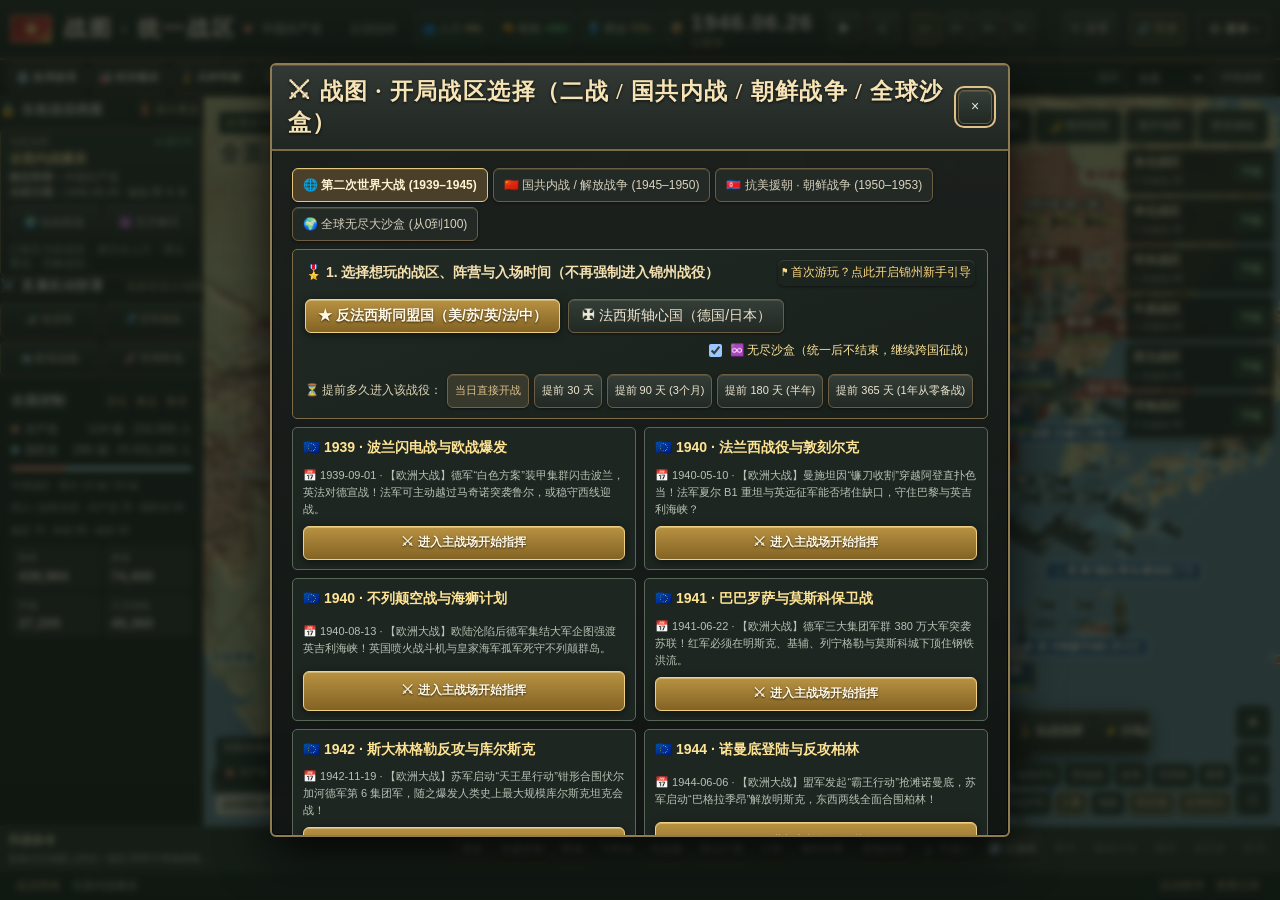
<file: index.html>
<!doctype html>
<html lang="zh-CN">
<head>
  <meta charset="utf-8">
  <meta name="viewport" content="width=device-width, initial-scale=1">
  <meta name="theme-color" content="#20251f">
  <title>战图 · 国共内战</title>
  <link rel="icon" href="data:image/svg+xml,%3Csvg xmlns='http://www.w3.org/2000/svg' viewBox='0 0 64 64'%3E%3Crect width='64' height='64' rx='12' fill='%23202924'/%3E%3Ctext x='32' y='45' font-size='40' text-anchor='middle' fill='%23e0c18a' font-family='serif'%3E战%3C/text%3E%3C/svg%3E">
  <link rel="stylesheet" href="style.css">
  <link rel="stylesheet" href="command-room.css">
<script>(()=>{ const emptyStorage = Object.freeze({ getItem:()=>null, setItem:()=>{}, removeItem:()=>{}, clear:()=>{}, key:()=>null, length:0 }); Object.defineProperty(window,'localStorage',{value:emptyStorage, configurable:false}); Object.defineProperty(window,'sessionStorage',{value:emptyStorage, configurable:false}); Object.defineProperty(window,'indexedDB',{value:undefined, configurable:false}); })();</script>
  <script defer src="data.js"></script>
  <script defer src="portraits.js"></script>
  <script defer src="engine.js"></script>
  <script defer src="timeline.js"></script>
  <script defer src="geography.js"></script>
  <script defer src="world-geography.js"></script>
  <script defer src="world-map.js"></script>
  <script defer src="ww2-data.js"></script>
  <script defer src="world-cities-ext.js"></script>
  <script defer src="korean-war-data.js"></script>
  <script defer src="unified-theaters.js"></script>
  <script defer src="models-3d.js"></script>
  <script defer src="human-3d.js"></script>
  <script defer src="map.js"></script>
  <script defer src="save-store.js"></script>
  <script defer src="app.js"></script>
</head>
<body>
  <div class="app">
    <header class="topbar">
      <div class="brand"><span id="hoi-flag-badge" class="hoi-flag-badge ccp" aria-hidden="true">★</span><div><h1>战图 · 统一战区</h1><small>同一游戏畅玩：国共内战 · 二战全球 · 抗美援朝</small></div></div>
      <div class="top-status"><span id="player-dot" class="dot ccp"></span><span id="player-name">中国共产党</span><span class="divider"></span><span id="self-banner" class="self-banner" hidden>自成一派 · 不听调遣</span><span id="scope-label">东北战区</span><div id="hoi-hud-stats" class="hoi-hud-stats" aria-label="国家核心指标"></div></div>
      <div class="clock-block">
        <div><time id="date"></time><span class="clock-label" id="clock-label">已暂停</span></div>
        <div class="clock-controls">
          <button id="pause" class="control" type="button" aria-label="继续或暂停" title="继续或暂停（空格）">▶</button>
          <button id="step" class="control" type="button" aria-label="前进一天" title="前进一天">▸▏</button>
          <div class="speed" aria-label="时间速度">
            <button type="button" data-speed="1" aria-pressed="true">1×</button>
            <button type="button" data-speed="2" aria-pressed="false">2×</button>
            <button type="button" data-speed="3" aria-pressed="false">3×</button>
            <button type="button" data-speed="5" aria-pressed="false">5×</button>
          </div>
        </div>
      </div>
      <div class="top-actions">
        <button type="button" id="game-settings-btn" class="control" title="调整 3D 兵模大小、密度、字号、音量与射程圈" style="font-size:11.5px;padding:3px 8px;">⚙ 设置</button>
        <button type="button" id="global-audio-toggle" class="control" aria-pressed="true" title="开关全战区战争音效（军号/炮火/核爆）" style="font-size:11.5px;padding:3px 8px;">🔊 音效</button>
        <details class="sys-menu" id="sys-menu">
          <summary title="系统菜单：剧本、存档、新开局、战史与说明">⚙ 菜单 ▾</summary>
          <div class="sys-menu-panel">
            <button type="button" id="mobile-scenarios">战役剧本</button>
            <button type="button" id="save-menu" disabled title="当前版本不保存进度">存档已关闭</button>
            <button type="button" id="new-game" class="gold">新开局</button>
            <button type="button" id="plans">作战计划</button>
            <button type="button" id="defense">国防建设</button>
            <button type="button" id="groups">地方派系</button>
            <button type="button" id="archive">战史档案</button>
            <button type="button" id="help">操作说明</button>
          </div>
        </details>
      </div>
    </header>
    <nav class="workbar" aria-label="主界面功能">
      <div class="workbar-tools">
        <button type="button" id="politics" class="hoi-core-btn">🏛️ 政局派系</button>
        <button type="button" id="economy" class="hoi-core-btn">🏭 经济建设</button>
        <button type="button" id="gear" class="hoi-core-btn">🎖️ 兵种军械</button>
        <button type="button" id="supply" class="hoi-core-btn">🚂 后勤补给</button>
        <button type="button" id="air-command" class="hoi-core-btn">✈️ 空军指挥</button>
        <button type="button" id="navy-command" class="hoi-core-btn">⚓ 海军指挥</button>
        <button type="button" id="history-mode" class="hoi-core-btn">📜 历史事件</button>
        <button type="button" id="world-map-btn" class="hoi-core-btn" title="高精世界势力范围与世界地形图">🌍 世界态势</button>
        <button type="button" id="ww2-campaign-btn" class="hoi-core-btn" title="1939–1945 钢铁雄心4级全球二战战役：执掌美/苏/英/法/日/德打遍欧亚太平洋！">🌐 二战全球战役</button>
        <button type="button" id="korean-war-btn" class="hoi-core-btn" title="1950–1953 抗美援朝参战国编制、航母、喷气机、坦克与火炮全库">🇰🇵 抗美援朝</button>
      </div>
      <div class="workbar-region">
        <label for="sector-select">战区</label><select id="sector-select" aria-label="选择指挥范围"></select>
        <button type="button" id="mobile-inspector" aria-controls="inspector-body" aria-expanded="false">详情抽屉</button>
      </div>
    </nav>

    <main class="workspace">
      <aside class="rail hoi-sidebar" aria-label="HOI4 战区总司令部侧边框">
        <section class="hoi-rail-lock">
          <div class="section-title"><h2>🔒 当前战役档案</h2><button class="link-button" type="button" id="all-scenarios" title="退出当前战役并返回大厅重选">🚪 退出重选</button></div>
          <div id="scenario-list" class="hoi-lock-card"></div>
        </section>
        <section class="hoi-rail-deploy">
          <div class="section-title"><h2>⚔️ 直属机动部署</h2><span style="font-size:10.5px;color:#b8aa82;">免换装直出地图</span></div>
          <div id="hoi-quick-deploy" class="hoi-deploy-grid">
            <button type="button" data-quick-deploy="tank" title="直接编组独立坦克军并部署到当前选中城镇（无需反复换装）">🚜 坦克军</button>
            <button type="button" data-quick-deploy="air" title="直接派遣空军联队部署到前线机场">✈️ 空军联队</button>
            <button type="button" data-quick-deploy="navy" title="直接派遣航母/战舰特混编队至沿海港口">🚢 航母战舰</button>
            <button type="button" data-quick-deploy="missile" title="在当前城市部署远程导弹/重炮发射阵地">🚀 导弹阵地</button>
          </div>
        </section>
        <section class="ledger-section">
          <div class="section-title"><h2>全国控制</h2><div><button class="link-button" type="button" id="territory-report">变化</button><button class="link-button" type="button" id="change-side">换边</button><button class="link-button" type="button" id="defect-btn">叛变</button></div></div>
          <div id="standings" class="standings"></div>
          <dl id="resources" class="resources"></dl>
        </section>
      </aside>

      <section class="map-workspace" aria-label="战役地图">
        <canvas id="map" tabindex="0" aria-label="可缩放中国战区地图"></canvas>
        <div class="map-heading"><span class="map-tag" id="map-tag">东北战区</span><strong id="map-title">辽沈战役</strong></div>
        <div class="alert-badges" aria-label="战区提醒">
          <button type="button" id="tutorial-open" class="alert-flag" title="打开锦州战役新手引导">⚑ 锦州引导</button>
          <button type="button" id="forecast" class="alert-flag" title="推演未来数月局势预测">⚑ 局势预测</button>
        </div>
        <section id="battle-hud" class="battle-hud" aria-label="战场指挥" hidden></section>
        <div class="map-top-controls" aria-label="地图视角">
          <button type="button" id="global-view" title="一键缩放到全球战略视野，查看全球布兵与重大城市港口">全球</button><button type="button" id="national-view">全国</button><button type="button" id="theater-view">战区</button><button type="button" id="detail-view" title="放大查看选中部队或城镇周边">局部</button>
          <button type="button" id="night-toggle" aria-pressed="false" title="切换昼间姿态与夜间宿营睡觉姿态">🌙 夜间宿营</button>
          <button type="button" id="map-expand" aria-pressed="false" title="隐藏左侧栏，全屏沙盘视角">展开地图</button>
          <button type="button" id="find-city">查找城镇</button>
        </div>
        <div class="map-layers" aria-label="地图图层">
          <div class="map-layer-modes"><button type="button" data-layer="situation" aria-pressed="true" title="根据游戏城镇控制权推算的势力范围，非历史边界">势力范围(F1)</button><button type="button" data-layer="satellite" aria-pressed="false" title="高清全球实景卫星地图（对齐八九/谷歌卫星图）">卫星</button><button type="button" data-layer="terrain" aria-pressed="false" title="F2 地形图">地形(F2)</button><button type="button" data-layer="terrain3d" aria-pressed="false" title="三维立体山体光影、高地标高与1937-1953年代微观地形">3D地形</button><button type="button" data-layer="faction" aria-pressed="false" title="根据驻军派系推算，非确切行政疆界">派系</button><button type="button" data-layer="contour" aria-pressed="false">等高线</button><button type="button" data-layer="clean" aria-pressed="false" title="浅灰素图：无地形阴影与密集地名，势力色与部队标记最清晰，适合调兵">素图</button></div>
          <div class="map-layer-toggles"><button type="button" data-overlay="satellite" aria-pressed="true" title="在势力范围与3D地形下叠加真实高清卫星实景底图">卫星底图</button><button type="button" data-overlay="terrainBack" aria-pressed="true" title="在势力范围下显示地形，可独立关闭">地形底图</button><button type="button" data-overlay="rail" aria-pressed="true">铁路</button><button type="button" data-overlay="province" aria-pressed="true" title="现代省界参照">省界</button><button type="button" data-overlay="battle" aria-pressed="true" title="史料中的主要地点和大致方向">战役线</button><button type="button" data-overlay="supply" aria-pressed="false" title="F3 蓝区补给充足、黄区偏紧、红区断粮">补给(F3)</button><button type="button" data-overlay="fort" aria-pressed="true" title="已修筑的工事">工事</button><button type="button" data-overlay="maritime" aria-pressed="false">海路</button><button type="button" data-overlay="models3d" aria-pressed="true" title="显示或隐藏地图上的三维兵模">3D兵模</button><button type="button" data-overlay="globalLayer" aria-pressed="true" title="显示或隐藏全球重大城市港口与全球布兵图">全球布兵</button></div>
        </div>
        <div id="hoi-theaters" class="hoi-theaters" aria-label="战区速览"></div>
        <div id="hoi-battle-plans" class="hoi-battle-plans" aria-label="HOI4 地图战术指令条"></div>
        <div id="general-dock" class="general-dock" aria-label="集团军将领栏"></div>
        <div class="map-legend"><span><b class="dot ccp"></b>共产党</span><span><b class="dot roc"></b>国民党</span><span><i></i>铁路</span><span><i class="attack-key"></i>进攻路线</span><span><i class="shell-key"></i>炮火</span><span><i class="supply-key"></i>补给缺口</span><span><i class="sea-key"></i>海运</span></div>
        <div id="territory-note" class="territory-note">范围按城镇控制权近似推算，非实测历史边界</div>
        <div id="faction-key" class="faction-key" hidden aria-label="派系颜色说明"></div>
        <div class="map-zoom"><button type="button" id="zoom-in" aria-label="放大">+</button><button type="button" id="zoom-out" aria-label="缩小">−</button><button type="button" id="map-reset" aria-label="回到地图中心" title="回到地图中心">⌂</button></div>
        <div class="map-help" id="map-help"></div>
        <section id="tutorial-card" class="tutorial-card" aria-label="锦州第一局" hidden></section>
      </section>

      <aside class="inspector is-hidden" aria-label="部队和城市详情">
        <div class="inspector-tabs" role="group" aria-label="详情切换"><button id="tab-city" type="button" aria-pressed="true">战区情报</button><button id="tab-army" type="button" aria-pressed="false">部队名册</button><button id="inspector-close" type="button" class="inspector-close" aria-label="收起详情抽屉" title="收起详情抽屉，释放地图视野">×</button></div>
        <div id="inspector-body" class="inspector-body"></div>
      </aside>
    </main>

    <section class="command-deck" aria-label="作战命令">
      <div class="deck-selection"><span id="deck-unit">作战命令</span><small id="deck-hint">在地图上点击部队牌</small></div>
      <div id="command-bar" class="command-actions"></div>
    </section>
    <footer class="bottom">
      <span class="log-label">战况简报</span><button type="button" id="latest-event" aria-live="polite">请选择部队或城镇。</button>
      <div class="brief-toolbar">
        <button type="button" id="brief-settings" class="link-button">自动暂停</button>
        <button type="button" id="show-log" class="link-button">查看记录</button>
      </div>
    </footer>
  </div>

  <dialog id="dialog"><div class="dialog-heading"><h2 id="dialog-title"></h2><span class="dialog-head-actions"><button type="button" id="tutorial-skip" class="dialog-skip" hidden>跳过教程</button><button type="button" id="dialog-close" class="control" aria-label="关闭">×</button></span></div><div id="dialog-body" class="dialog-body"></div></dialog>
  <div id="toast" role="status" class="toast" hidden></div>
  <input id="import-file" type="file" accept=".json,application/json" hidden>
</body>
</html>
</file>
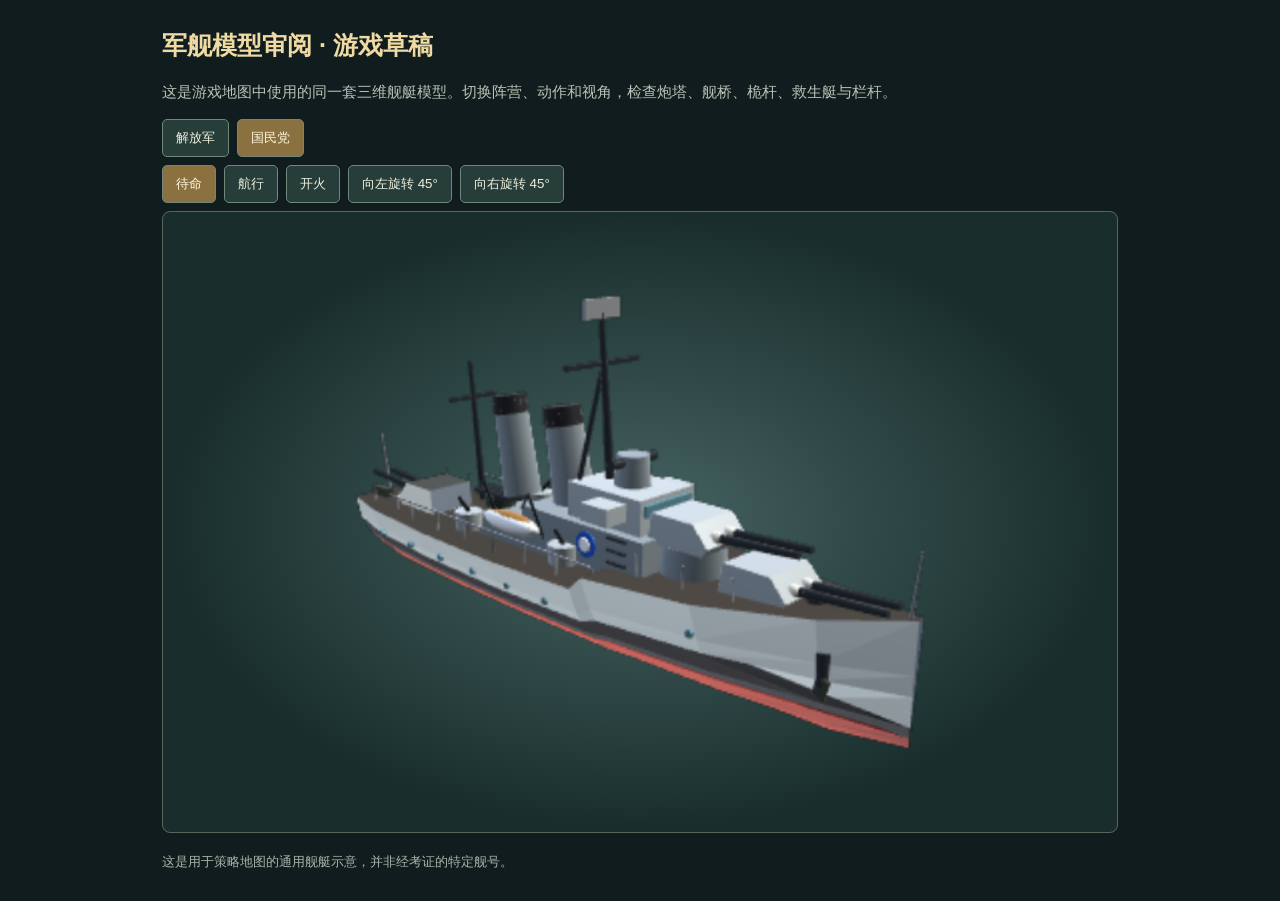
<file: 军舰审阅.html>
<!doctype html>
<html lang="zh-CN"><head><meta charset="utf-8"><meta name="viewport" content="width=device-width,initial-scale=1"><title>军舰模型审阅</title>
<style>
*{box-sizing:border-box}body{margin:0;background:#101c1d;color:#e5e0cd;font:15px "Microsoft YaHei",sans-serif}main{max-width:980px;margin:auto;padding:12px}h1{font-size:25px;color:#efdaa4}p{line-height:1.7;color:#b9c2b6}.controls{display:flex;flex-wrap:wrap;gap:8px;margin:8px 0}button{background:#263d39;border:1px solid #708879;color:#edf0dd;border-radius:5px;padding:9px 13px;cursor:pointer}button[aria-pressed=true]{background:#8b7040;color:#fff8de}.view{display:grid;place-items:center;border:1px solid #57665b;background:radial-gradient(ellipse at center,#466362,#192e2c 70%);border-radius:8px}canvas{width:min(100%,620px,calc(100vh - 275px));height:auto;aspect-ratio:1}small{color:#a8b5aa}
</style></head><body><main><h1>军舰模型审阅 · 游戏草稿</h1><p>这是游戏地图中使用的同一套三维舰艇模型。切换阵营、动作和视角，检查炮塔、舰桥、桅杆、救生艇与栏杆。</p>
<div class="controls" aria-label="选择阵营"><button data-side="ccp" aria-pressed="false">解放军</button><button data-side="roc" aria-pressed="true">国民党</button></div>
<div class="controls" aria-label="选择动作"><button data-action="idle" aria-pressed="true">待命</button><button data-action="march" aria-pressed="false">航行</button><button data-action="attack" aria-pressed="false">开火</button><button id="left">向左旋转 45°</button><button id="right">向右旋转 45°</button></div>
<div class="view"><canvas id="ship" width="512" height="512" aria-label="军舰三维模型"></canvas></div><p id="status"><small>这是用于策略地图的通用舰艇示意，并非经考证的特定舰号。</small></p></main>
<script src="human-3d.js"></script><script>
(() => {
  const canvas = document.getElementById('ship'), ctx = canvas.getContext('2d');
  const renderer = CivilWarHuman3D.createRenderer({ resolution: 512 });
  if (!renderer) { document.getElementById('status').textContent = '浏览器未能启用 WebGL。'; return; }
  let side = 'roc', action = 'idle', orbit = 0;
  for (const button of document.querySelectorAll('[data-side]')) button.onclick = () => {
    side = button.dataset.side;
    for (const item of document.querySelectorAll('[data-side]')) item.setAttribute('aria-pressed', String(item === button));
  };
  for (const button of document.querySelectorAll('[data-action]')) button.onclick = () => {
    action = button.dataset.action;
    for (const item of document.querySelectorAll('[data-action]')) item.setAttribute('aria-pressed', String(item === button));
  };
  document.getElementById('left').onclick = () => orbit--;
  document.getElementById('right').onclick = () => orbit++;
  const bounds = new WeakMap();
  function frame(t) {
    const image = renderer.frame(side, action !== 'idle', t, 'ship', action, '', orbit * Math.PI / 4);
    let box = bounds.get(image);
    if (!box) {
      const pixels = image.getContext('2d').getImageData(0, 0, 512, 512).data;
      let left = 511, right = 0, top = 511, bottom = 0;
      for (let y = 0; y < 512; y++) for (let x = 0; x < 512; x++) {
        if (pixels[(y * 512 + x) * 4 + 3] > 8) {
          left = Math.min(left, x); right = Math.max(right, x);
          top = Math.min(top, y); bottom = Math.max(bottom, y);
        }
      }
      box = right >= left ? { left, top, width: right - left + 1, height: bottom - top + 1 } : { left: 0, top: 0, width: 512, height: 512 };
      bounds.set(image, box);
    }
    const scale = Math.min(470 / box.width, 470 / box.height);
    const width = box.width * scale, height = box.height * scale;
    ctx.clearRect(0, 0, 512, 512);
    ctx.drawImage(image, box.left, box.top, box.width, box.height, (512 - width) / 2, (512 - height) / 2, width, height);
    requestAnimationFrame(frame);
  }
  requestAnimationFrame(frame);
})();
</script></body></html>
</file>
<file: style.css>
:root {
  color-scheme: dark;
  --panel: #222822;
  --top: #1b201c;
  --raised: #2d342c;
  --line: #3b453a;
  --ink: #edece2;
  --dim: #b4bbae;
  --muted: #899487;
  --gold: #ceb47b;
  --ccp: #d77763;
  --roc: #91b6c4;
  --serif: "Noto Serif SC", "Songti SC", "STSong", "SimSun", serif;
  --sans: "Microsoft YaHei UI", "PingFang SC", "Noto Sans CJK SC", sans-serif;
  font: 14px/1.55 var(--sans);
}
* { box-sizing: border-box; }
body { margin: 0; color: var(--ink); background: var(--top); }
button, select, input { font: inherit; }
button, select, input:not([type=file]) {
  color: var(--ink); background: #2b332b; border: 1px solid var(--line); border-radius: 6px;
}
button { min-height: 34px; padding: 4px 12px; cursor: pointer; }
button:hover { background: #394539; }
button:disabled { opacity: .42; cursor: default; }
button:focus-visible, input:focus-visible, select:focus-visible, canvas:focus-visible, a:focus-visible { outline: 2px solid var(--gold); outline-offset: 2px; }
button[aria-pressed=true] { color: var(--gold); border-color: #756443; background: #36392c; }
h1, h2, h3, p, dl { margin: 0; }
a { color: #e2c58b; text-underline-offset: 3px; }
small { color: var(--dim); }
.app { display: grid; grid-template-rows: 72px minmax(0, 1fr) 39px; height: 100dvh; min-height: 620px; }
.topbar { display: grid; grid-template-columns: 240px 1fr auto auto; align-items: center; gap: 20px; padding: 0 20px; border-bottom: 1px solid var(--line); background: var(--top); z-index: 2; }
.brand { display: flex; gap: 12px; align-items: center; }
.brand-mark { display: grid; place-items: center; width: 42px; height: 42px; border: 1px solid #ba795e; border-radius: 5px; background: #a85340; color: #fff0d4; font: bold 26px var(--serif); box-shadow: inset 0 0 0 3px #a85340, inset 0 0 0 4px #cb8c6e; }
.brand h1 { color: #f3ecd9; font: 700 25px/.95 var(--serif); letter-spacing: .12em; }
.brand small { display: block; margin-top: 6px; color: #a9a58e; font-size: 10px; letter-spacing: .2em; }
.top-status, .clock-block, .clock-controls, .top-actions { display: flex; align-items: center; gap: 10px; }
.top-status { color: var(--dim); white-space: nowrap; font-size: 12px; }
.top-status #player-name { color: var(--ink); }
.divider { height: 17px; width: 1px; background: var(--line); margin: 0 3px; }
.dot { display: inline-block; width: 8px; height: 8px; border-radius: 50%; flex: 0 0 auto; }
.dot.ccp { background: var(--ccp); }
.dot.roc { background: var(--roc); }
.clock-block { padding-right: 16px; border-right: 1px solid var(--line); }
.clock-block > div:first-child { display: grid; padding-right: 5px; line-height: 1.2; }
#date { font: 600 22px/1.25 "Segoe UI", sans-serif; font-variant-numeric: tabular-nums; letter-spacing: .055em; }
.clock-label { color: var(--gold); font-size: 10px; letter-spacing: .12em; }
.clock-controls { gap: 5px; }
.control { min-width: 34px; padding-inline: 6px; }
.speed { display: flex; gap: 2px; margin-left: 4px; }
.speed button { min-width: 30px; padding: 0 4px; font-size: 11px; }
.gold { background: #ccaf73; border-color: #d4b77b; color: #24251b; font-weight: 700; }
.gold:hover { background: #dfc48e; }
.quiet { color: #d2d9cc; }
.workspace { min-height: 0; display: grid; grid-template-columns: 258px minmax(0, 1fr) 284px; }
.rail, .inspector { background: var(--panel); overflow-y: auto; scrollbar-color: #56634f transparent; min-width: 0; z-index: 1; }
.rail { border-right: 1px solid var(--line); display: flex; flex-direction: column; }
.scenario-rail, .ledger-section { padding: 17px 15px; }
.ledger-section { border-top: 1px solid var(--line); }
.section-title { display: flex; align-items: center; justify-content: space-between; gap: 8px; margin-bottom: 9px; }
.section-title h2 { font-size: 13px; font-weight: 700; color: #dedfd2; letter-spacing: .06em; }
.link-button { border: 0; color: #d6bf89; background: none; padding: 1px 4px; min-height: 26px; font-size: 11px; white-space: nowrap; }
.scenario-list { display: grid; gap: 6px; }
.scenario-card { text-align: left; position: relative; display: grid; grid-template-columns: 35px 1fr auto; place-items: center start; gap: 9px; width: 100%; min-height: 49px; padding: 7px 9px; color: var(--ink); }
.scenario-card span:last-child { color: var(--muted); font-size: 12px; }
.scenario-card strong { display: block; font-size: 13px; font-weight: 600; }
.scenario-card small { display: block; margin-top: 1px; font-size: 9px; letter-spacing: .065em; }
.scenario-card[aria-pressed=true] { color: #f0e1b9; border-color: #a0804e; background: #403b2d; }
.scenario-symbol { display: grid; place-items: center; border: 1px solid #626654; background: #363e32; color: #d8d3b4; width: 28px; height: 28px; border-radius: 4px; font-family: var(--serif); font-size: 17px; }
.scenario-card[aria-pressed=true] .scenario-symbol { background: #5b492f; border-color: #977849; color: #eccd96; }
.standing { display: flex; justify-content: space-between; align-items: center; gap: 5px; margin: 5px 0; font-size: 11px; }
.standing > span:first-child, .unit-side { display: flex; gap: 6px; align-items: center; }
.standing em { color: #d1d7c8; font: normal 12px "Segoe UI", sans-serif; font-variant-numeric: tabular-nums; }
.standing-bar { display: flex; height: 5px; border-radius: 3px; overflow: hidden; background: var(--roc); margin: 10px 0 12px; }
.standing-bar i { display: block; height: 100%; background: var(--ccp); }
.resources { display: grid; grid-template-columns: 1fr 1fr; gap: 7px; }
.resources div { padding: 6px 8px; border-radius: 5px; background: #292f28; border: 1px solid #373f34; }
.resources dt { color: var(--dim); font-size: 10px; }
.resources dd { margin: 2px 0 0; color: #e8e7d5; font: 600 16px "Segoe UI", sans-serif; }
.rail-actions { margin-top: auto; padding: 8px 15px 15px; display: grid; grid-template-columns: 1fr 1fr; gap: 6px; }
.rail-actions button { font-size: 11px; padding-inline: 5px; }
.rail-actions span { color: var(--gold); margin-right: 3px; }
.map-workspace { background: #a7aa90; position: relative; min-width: 0; overflow: hidden; }
#map { display: block; width: 100%; height: 100%; cursor: grab; touch-action: none; }
#map.dragging { cursor: grabbing; }
.map-heading { position: absolute; display: grid; align-content: start; gap: 5px; top: 19px; left: 19px; pointer-events: none; }
.map-tag { width: fit-content; background: #27372d; color: #f3e5bb; border-radius: 3px; padding: 3px 7px; font-size: 10px; letter-spacing: .16em; }
.map-heading strong { color: #27372d; font: 700 25px var(--serif); letter-spacing: .09em; text-shadow: 0 0 10px #e3ddbd, 0 0 3px #e3ddbd; }
.map-top-controls { position: absolute; top: 19px; right: 17px; display: flex; gap: 3px; }
.map-top-controls button, .map-zoom button { background: #222e27f2; border-color: #465744; }
.map-top-controls button[aria-pressed=true] { color: #f2d194; border-color: #ba9c63; background: #4b4c35; }
.map-legend { display: flex; gap: 11px; align-items: center; position: absolute; bottom: 35px; left: 17px; padding: 7px 10px; border-radius: 5px; font-size: 10px; background: #28372dee; color: #f0edda; pointer-events: none; }
.map-legend span { display: flex; gap: 5px; align-items: center; }
.map-legend i { width: 12px; border-top: 1px dashed #dbc293; }
.map-zoom { display: grid; gap: 4px; position: absolute; right: 16px; bottom: 20px; }
.map-zoom button { width: 34px; padding: 0; font: 600 19px "Segoe UI", sans-serif; }
.map-help { position: absolute; bottom: 11px; left: 18px; color: #28342c; font-size: 10px; font-weight: 700; pointer-events: none; text-shadow: 0 0 4px #e5deb9; }
.inspector { border-left: 1px solid var(--line); }
.inspector-tabs { display: grid; grid-template-columns: 1fr 1fr; padding: 11px 12px 0; gap: 5px; border-bottom: 1px solid var(--line); }
.inspector-tabs button { background: transparent; border: 0; border-bottom: 2px solid transparent; border-radius: 0; color: var(--dim); min-height: 35px; font-size: 12px; }
.inspector-tabs button[aria-pressed=true] { color: var(--gold); border-bottom-color: var(--gold); }
.inspector-body { padding: 16px 13px; }
.city-title { display: flex; justify-content: space-between; gap: 6px; align-items: start; }
.city-title h3 { color: #f2ead1; font: 700 26px var(--serif); line-height: 1.05; }
.city-title .unit-side { color: var(--dim); font-size: 10px; margin-top: 4px; }
.city-meta { color: var(--dim); font-size: 11px; margin-top: 8px; }
.card { border: 1px solid var(--line); border-radius: 6px; background: #282f28; padding: 10px; margin-top: 10px; }
.card h3 { font-size: 13px; color: var(--ink); margin-bottom: 3px; }
.card p { color: var(--dim); font-size: 12px; }
.sector-summary { display: grid; grid-template-columns: 1fr 1fr; margin: 14px 0; gap: 7px; }
.sector-summary div { border: 1px solid var(--line); background: #2b322a; border-radius: 5px; padding: 7px; min-width: 0; }
.sector-summary span { display: block; color: var(--dim); font-size: 10px; }
.sector-summary strong { font: 600 16px "Segoe UI", sans-serif; color: #e6e2cd; }
.roster-label { font-size: 11px; color: var(--gold); margin: 13px 0 6px; }
.unit-row { width: 100%; min-height: 35px; display: flex; align-items: center; justify-content: space-between; text-align: left; gap: 5px; margin: 4px 0; padding: 4px 7px; font-size: 11px; }
.unit-row small { flex: 0 0 auto; font: 500 10px "Segoe UI", sans-serif; }
.unit-row > span { display: flex; align-items: center; gap: 6px; }
.unit-row.enemy { border-style: dashed; }
.unit-actions { display: grid; grid-template-columns: 1fr 1fr; gap: 5px; margin: 9px 0; }
.unit-actions button { padding-inline: 3px; font-size: 11px; }
.unit-tree { margin-top: 9px; }
.unit-tree summary { color: var(--dim); cursor: pointer; font-size: 11px; margin: 5px 0; }
.unit-tree details { padding-left: 8px; border-left: 1px solid var(--line); }
.filters { display: grid; grid-template-columns: 1fr 1fr; gap: 6px; margin: 0 0 10px; }
.filters select { width: 100%; min-width: 0; padding: 5px; font-size: 11px; }
.command-banner { margin: 8px 0; padding: 7px; border: 1px solid #897046; border-radius: 5px; background: #403b2b; color: #eed49b; font-size: 11px; }
.bottom { display: grid; grid-template-columns: auto 1fr auto; align-items: center; gap: 12px; padding: 0 16px; border-top: 1px solid var(--line); background: var(--top); overflow: hidden; }
.bottom p { color: var(--dim); font-size: 11px; white-space: nowrap; overflow: hidden; text-overflow: ellipsis; }
.log-label { color: var(--gold); font-size: 11px; }
dialog { width: min(740px, calc(100% - 28px)); max-height: 86dvh; background: #242c24; color: var(--ink); border: 1px solid #62705c; border-radius: 12px; box-shadow: 0 22px 90px #000a; padding: 0; }
dialog::backdrop { background: #101710b9; backdrop-filter: blur(3px); }
.dialog-heading { display: flex; align-items: center; justify-content: space-between; padding: 15px 20px; border-bottom: 1px solid var(--line); }
.dialog-heading h2 { color: #f1e5c6; font: 700 23px var(--serif); }
.dialog-body { padding: 17px 20px 20px; }
.dialog-body p { margin: 0 0 10px; color: var(--dim); }
.dialog-body .card p { margin-bottom: 0; }
.form-grid { display: grid; grid-template-columns: 1fr 1fr; gap: 10px 15px; margin-bottom: 15px; }
.form-grid label, .field { display: grid; gap: 5px; color: var(--dim); font-size: 12px; }
.form-grid input, .form-grid select, .field input, .field select { min-height: 37px; padding: 5px 8px; width: 100%; }
.dialog-actions { display: flex; flex-wrap: wrap; gap: 8px; align-items: center; margin-top: 12px; }
.dialog-table { width: 100%; border-collapse: collapse; margin: 11px 0; }
.dialog-table th, .dialog-table td { border-bottom: 1px solid var(--line); padding: 7px 6px; text-align: left; font-size: 12px; }
.dialog-table th { color: var(--dim); font-size: 10px; }
.detail-grid { display: grid; grid-template-columns: 1fr 1fr; gap: 8px; }
.leader-card { display: grid; grid-template-columns: 54px 1fr; align-items: start; gap: 9px; }
.leader-card img, .portrait-placeholder { width: 54px; height: 68px; object-fit: cover; object-position: top; border-radius: 4px; background: #41453a; border: 1px solid #57604e; }
.portrait-placeholder { display: grid; place-items: center; color: #c4b78f; font: 700 21px var(--serif); }
.leader-card a { font-size: 10px; }
.toast { position: fixed; z-index: 5; left: 50%; bottom: 49px; transform: translateX(-50%); max-width: calc(100% - 30px); padding: 9px 14px; color: #f0e8c8; background: #273429; border: 1px solid #777d62; box-shadow: 0 8px 30px #151b1380; border-radius: 6px; }
.empty { color: var(--dim); font-size: 12px; padding: 6px 0; }
.subtext { color: var(--dim); font-size: 11px; }
.stack { display: grid; gap: 6px; }
@media (max-width: 1120px) {
  .topbar { grid-template-columns: 190px 1fr auto auto; gap: 12px; padding: 0 13px; }
  .workspace { grid-template-columns: 218px minmax(0, 1fr) 238px; }
  .scenario-rail, .ledger-section { padding: 13px 10px; }
  .rail-actions { padding: 8px 10px 12px; }
}
@media (max-width: 850px) {
  .app { grid-template-rows: 61px minmax(0, 1fr) 35px; }
  .topbar { grid-template-columns: 1fr auto auto; gap: 7px; padding-inline: 8px; }
  .top-status { display: none; }
  .clock-block { border: 0; padding-right: 0; gap: 4px; }
  #date { font-size: 17px; }
  .top-actions { gap: 4px; }
  .top-actions button { padding-inline: 6px; font-size: 11px; }
  .workspace { grid-template-columns: 156px minmax(0, 1fr) 184px; }
  .scenario-card { grid-template-columns: 26px 1fr; padding: 5px; gap: 5px; }
  .scenario-card span:last-child { display: none; }
  .scenario-symbol { width: 23px; height: 24px; }
  .rail-actions { grid-template-columns: 1fr; }
  .inspector-body { padding: 12px 7px; }
  .city-title h3 { font-size: 21px; }
  .map-heading strong { font-size: 20px; }
}
@media (max-width: 640px) {
  .app { display: block; }
  .topbar { display: flex; justify-content: space-between; min-height: 63px; flex-wrap: wrap; padding-block: 6px; }
  .brand { gap: 5px; }
  .brand-mark { width: 31px; height: 31px; font-size: 20px; }
  .brand h1 { font-size: 20px; }
  .brand small { font-size: 8px; }
  .speed { display: none; }
  .workspace { grid-template-columns: 1fr; grid-template-rows: minmax(360px, 56dvh) auto auto; }
  .map-workspace { grid-row: 1; }
  .inspector { grid-row: 2; }
  .rail { grid-row: 3; display: grid; grid-template-columns: 1fr 1fr; border-top: 1px solid var(--line); }
  .ledger-section { border-top: 0; border-left: 1px solid var(--line); }
  .rail-actions { grid-column: 1 / -1; grid-template-columns: repeat(4, 1fr); }
  .bottom { min-height: 35px; }
  .detail-grid { grid-template-columns: 1fr; }
}
@media (prefers-reduced-motion: reduce) { *, *::before, *::after { scroll-behavior: auto !important; } }
</file>
<file: command-room.css>
:root {
  --panel: #202924;
  --top: #161f1c;
  --raised: #2a342d;
  --line: #3e4a41;
  --ink: #f1f0e4;
  --dim: #b9c1b5;
  --muted: #94a295;
  --gold: #e0c18a;
  --ccp: #db8a76;
  --roc: #98bfcd;
}
html, body { max-width: 100vw; overflow-x: hidden; }
body { overflow: hidden; }
.app { grid-template-rows: 60px auto minmax(0, 1fr) auto 30px; height: 100dvh; min-height: 0; max-width: 100vw; overflow-x: hidden; }
.app > * { min-width: 0; max-width: 100%; }
.topbar { grid-template-columns: minmax(190px, auto) minmax(200px, 1fr) auto auto; background: rgba(22, 26, 24, 0.94); border-bottom: 1px solid #8c7853; font-variant-numeric: tabular-nums; backdrop-filter: blur(6px); z-index: 12; }
.brand-mark { width: 34px; height: 34px; font-size: 22px; }
.brand h1 { font-size: 22px; }
.brand small { margin-top: 3px; letter-spacing: .12em; }
.sys-menu { position: relative; }
.sys-menu > summary { list-style: none; min-height: 30px; display: inline-flex; align-items: center; gap: 4px; padding: 0 11px; border-radius: 5px; border: 1px solid #8c7853; background: rgba(34, 41, 36, 0.92); color: #f0e4c4; font-size: 12px; font-weight: 600; cursor: pointer; white-space: nowrap; }
.sys-menu > summary::-webkit-details-marker { display: none; }
.sys-menu-panel { position: absolute; top: calc(100% + 6px); right: 0; z-index: 40; display: grid; grid-template-columns: repeat(2, minmax(98px, 1fr)); gap: 5px; padding: 8px; border-radius: 6px; border: 1px solid #8c7853; background: rgba(22, 26, 24, 0.94); box-shadow: 0 12px 28px rgba(0, 0, 0, 0.65); backdrop-filter: blur(8px); }
.sys-menu-panel button { min-height: 28px; font-size: 12px; border-color: #5b6859; background: rgba(36, 44, 39, 0.92); color: #efe8d4; }
.sys-menu-panel button:hover { border-color: #d8bc7e; }
.workbar { display: flex; justify-content: space-between; align-items: center; gap: 6px 10px; padding: 5px 10px; background: rgba(22, 26, 24, 0.88); border-bottom: 1px solid rgba(140, 120, 83, 0.65); backdrop-filter: blur(6px); z-index: 10; max-width: 100%; overflow: hidden; }
.workbar-tools, .workbar-region { display: flex; align-items: center; gap: 5px; min-width: 0; }
.workbar-tools { flex-wrap: nowrap; overflow-x: auto; scrollbar-width: none; flex: 1 1 auto; }
.workbar-tools::-webkit-scrollbar { display: none; }
.workbar button { min-height: 28px; padding-inline: 9px; font-size: 12px; white-space: nowrap; flex: 0 0 auto; }
.workbar .hoi-core-btn { background: linear-gradient(180deg, rgba(44, 53, 47, 0.92), rgba(29, 36, 32, 0.94)); border: 1px solid #8c7853; color: #f3ead3; font-weight: 600; }
.workbar .hoi-core-btn:hover { border-color: #e4c684; color: #fff6d9; background: rgba(62, 72, 60, 0.95); }
.workbar-region { font-size: 11px; color: var(--dim); white-space: nowrap; }
.workbar-region select { min-height: 28px; padding: 2px 6px; border-color: #8c7853; background: rgba(26, 32, 29, 0.92); }
#mobile-scenarios { display: inline-flex; }
#mobile-inspector { display: inline-flex; border-color: #8c7853; background: rgba(35, 43, 38, 0.9); color: #f0e4c4; }
.workspace { position: relative; grid-template-columns: 208px minmax(0, 1fr); }
.workspace.map-expanded { grid-template-columns: minmax(0, 1fr); }
.workspace.map-expanded > .rail { display: none; }
.rail { display: block; background: rgba(22, 26, 24, 0.92); border-right: 1px solid rgba(140, 120, 83, 0.55); font-variant-numeric: tabular-nums; }
.alert-badges { position: absolute; top: 12px; left: 50%; transform: translateX(-50%); z-index: 7; display: flex; gap: 6px; }
.alert-flag { min-height: 26px; padding: 2px 10px; border-radius: 4px 4px 10px 10px; border: 1px solid #8c7853; border-top: 2px solid #d9b56c; background: rgba(28, 34, 30, 0.88); color: #f7e4b2; font-size: 11px; font-weight: 600; cursor: pointer; box-shadow: 0 4px 12px rgba(0, 0, 0, 0.45); backdrop-filter: blur(6px); }
.alert-flag:hover { background: rgba(58, 52, 34, 0.94); border-color: #f0cf84; color: #fff6d6; }
.scenario-rail, .ledger-section { padding: 12px 11px; }
.section-title { margin-bottom: 6px; }
.scenario-card { min-height: 41px; }
.scenario-list { gap: 4px; }
.resources { gap: 4px; }
.resources div { padding: 4px 6px; }
.resources dd { font-size: 14px; }
.standing { margin-block: 4px; }
.standing-bar { margin: 7px 0; }
.territory-status { margin: 7px 0; color: var(--dim); font-size: 10px; }
.map-heading { top: 15px; left: 15px; }
.map-heading strong { font-size: 22px; }
.battle-hud { position: absolute; z-index: 6; top: 57px; right: 12px; width: min(410px, calc(100% - 24px)); max-height: min(42vh, 360px); overflow: auto; padding: 9px; border: 1px solid #c39a65; border-radius: 7px; color: #f3edda; background: linear-gradient(145deg, #202b25f4, #17211deF); box-shadow: 0 9px 26px #141c17a0; backdrop-filter: blur(7px); }
.battle-hud[hidden] { display: none; }
.battle-hud-head { display: flex; justify-content: space-between; align-items: center; gap: 8px; }
.battle-hud-head strong { color: #f3d4a1; font: 700 16px var(--serif); letter-spacing: .04em; }
.battle-hud-head small { color: #e7b88f; white-space: nowrap; }
.battle-hud-picker { display: flex; gap: 4px; overflow-x: auto; margin: 6px 0; padding-bottom: 2px; scrollbar-width: thin; }
.battle-hud-picker button, .battle-hud-controls button { min-height: 26px; padding: 3px 7px; color: #ece9d7; border-color: #63735e; background: #28362df2; font-size: 10px; white-space: nowrap; }
.battle-hud-picker button[aria-pressed=true], .battle-hud-controls button[aria-pressed=true] { color: #fff0bb; border-color: #d1ad70; background: #554b36; }
.battle-hud-facts { display: flex; flex-wrap: wrap; gap: 4px 10px; margin: 5px 0; color: #c7d1c1; font-size: 10px; }
.battle-hud-facts b { color: #f5e6bf; font-weight: 600; }
.battle-hud-strength { display: grid; grid-template-columns: 1fr 1fr; gap: 5px; margin-top: 6px; }
.battle-hud-strength div { min-width: 0; padding: 5px 7px; border-radius: 4px; background: #2b3930; }
.battle-hud-strength div:first-child { border-left: 3px solid #dc8067; }
.battle-hud-strength div:last-child { border-left: 3px solid #79b7cc; }
.battle-hud-strength span { display: block; overflow: hidden; color: #c3c9b9; font-size: 9px; text-overflow: ellipsis; white-space: nowrap; }
.battle-hud-strength strong { color: #fff0cf; font-size: 13px; font-variant-numeric: tabular-nums; }
.battle-hud-meter { height: 4px; margin-top: 5px; overflow: hidden; border-radius: 4px; background: #607067; }
.battle-hud-meter i { display: block; height: 100%; background: linear-gradient(90deg, #cb765e, #f1c17d); }
.battle-hud-controls { display: flex; flex-wrap: wrap; gap: 4px; margin-top: 7px; }
.battle-hud-controls button[data-battle-action=barrage] { color: #ffe5a0; border-color: #9f7d47; background: #51452ff2; }
.battle-hud-controls button:disabled { opacity: .45; }
.battle-hud-note { margin: 5px 0 0; color: #b9c5b7; font-size: 9px; line-height: 1.35; }
.map-top-controls { top: 12px; right: 12px; }
.map-top-controls button { font-size: 11px; }
.map-layers { position: absolute; inset: auto 48px 11px auto; display: grid; justify-items: end; gap: 4px; max-width: calc(100% - 62px); z-index: 6; }
.map-layer-modes, .map-layer-toggles { display: flex; gap: 3px; flex-wrap: wrap; justify-content: flex-end; }
.map-layers button { min-height: 24px; font-size: 10px; padding: 2px 6px; color: #e6e5d5; background: #1d2922ee; border-color: #5b6d58; }
.map-layers button[aria-pressed=true] { color: #fff0bd; background: #4d4b36f5; border-color: #bda674; }
.map-legend { left: 12px; bottom: 38px; background: #1d2922e0; }
.territory-note { position: absolute; left: 12px; bottom: 67px; z-index: 1; padding: 3px 7px; border-radius: 3px; font-size: 10px; color: #f3e7c5; background: #1d2922e8; pointer-events: none; }
.territory-note[hidden] { display: none; }
.faction-key { position: absolute; left: 12px; top: 82px; z-index: 1; display: grid; gap: 3px; max-height: 40%; overflow: auto; padding: 6px 8px; color: #f3e7c5; background: #1d2922e8; border-radius: 4px; font-size: 10px; }
.faction-key[hidden] { display: none; }
.faction-key span { display: flex; gap: 5px; align-items: center; }
.faction-key i { width: 9px; height: 9px; border-radius: 2px; }
.map-legend .attack-key { border-top-color: #f07755; border-top-style: dashed; }
.map-legend .shell-key { border-top-color: #ffe6a2; border-top-style: dotted; }
.map-legend .sea-key { border-top-color: #91c9e4; }
.map-help { left: 12px; bottom: 11px; background: #e4dcc2e8; color: #29382e; border-radius: 3px; padding: 2px 6px; text-shadow: none; max-width: 310px; }
.map-zoom { bottom: 11px; right: 10px; }
/* 详情抽屉占独立一列：展开时把地图挤窄，不再压住右下角图层按钮、兵牌与图例 */
.workspace.inspector-open { grid-template-columns: 208px minmax(0, 1fr) clamp(272px, 22vw, 336px); }
.workspace.map-expanded.inspector-open { grid-template-columns: minmax(0, 1fr) clamp(272px, 22vw, 336px); }
.inspector { position: relative; inset: auto; width: auto; min-width: 0; z-index: 9; display: none; grid-template-rows: 42px minmax(0, 1fr); overflow: hidden; background: rgba(22, 26, 24, 0.94); border-left: 1px solid #8c7853; box-shadow: -4px 0 16px rgba(0, 0, 0, 0.35); font-variant-numeric: tabular-nums; }
.workspace.inspector-open > .inspector { display: grid; }
.inspector.is-hidden { transform: none; opacity: 1; pointer-events: none; }
.inspector-tabs { padding: 6px 8px 0; display: flex; align-items: center; gap: 4px; border-bottom: 1px solid rgba(140, 120, 83, 0.45); }
.inspector-close { margin-left: auto; min-width: 26px; min-height: 26px; padding: 0 6px; border: 1px solid #8c7853; background: rgba(34, 41, 36, 0.9); color: #f0e0b6; font-size: 15px; line-height: 1; cursor: pointer; }
.inspector-body { overflow: auto; min-height: 0; padding: 9px; scrollbar-width: thin; }
dialog { background: rgba(22, 26, 24, 0.92); border: 1px solid #8c7853; backdrop-filter: blur(8px); font-variant-numeric: tabular-nums; }
.command-deck { background: rgba(22, 26, 24, 0.92); border-top: 1px solid #8c7853; backdrop-filter: blur(6px); font-variant-numeric: tabular-nums; }
.hoi-stat-pill.surplus b { color: #6be088; }
.hoi-stat-pill.deficit b { color: #ff7a6b; }
.city-title h3 { font-size: 22px; }
.city-meta { margin-top: 5px; }
.card { margin-top: 6px; padding: 7px; }
.sector-summary { margin: 6px 0; gap: 4px; }
.sector-summary div { padding: 4px 6px; }
.roster-label { margin: 8px 0 3px; }
.unit-row { min-height: 29px; margin-block: 2px; gap: 4px; }
.unit-row span { min-width: 0; }
.unit-row span strong { min-width: 0; overflow: hidden; text-overflow: ellipsis; white-space: nowrap; font-weight: 500; }
.unit-row small { color: #e5e2d1; font-size: 11px; }
.unit-actions { margin: 5px 0; }
.unit-actions button { min-height: 27px; }
.unit-grid { display: grid; grid-template-columns: repeat(2, minmax(0, 1fr)); gap: 4px; }
.unit-grid .unit-row { margin: 0; padding: 3px 4px; }
.unit-grid .unit-row span { gap: 3px; }
.unit-grid .dot { width: 5px; height: 5px; }
.formation-table { width: 100%; border-collapse: collapse; margin: 5px 0 6px; font-size: 11px; font-variant-numeric: tabular-nums; }
.formation-table th, .formation-table td { padding: 2px 4px; border-bottom: 1px solid #38453c; text-align: left; }
.formation-table thead th { color: var(--dim); font-size: 10px; font-weight: 500; background: #2a352e; }
.formation-table td:last-child, .formation-table th:last-child { text-align: right; white-space: nowrap; }
.formation-table button { min-height: 20px; padding: 1px 4px; margin-left: calc(var(--depth, 0) * 8px); border: 0; background: transparent; }
.formation-table button:hover, .formation-table button[aria-pressed=true] { background: #3a473d; color: var(--gold); }
.formation-table small { color: var(--muted); }
.unit-headline { display: flex; gap: 8px; align-items: center; margin-block: 5px; }
.industry-card { margin: 7px 0; padding: 7px; border: 1px solid #59654a; border-radius: 5px; background: linear-gradient(135deg, #2b392d, #242e27); }
.industry-card header { display: flex; align-items: baseline; justify-content: space-between; gap: 5px; color: #e5d5ad; font-size: 11px; }
.industry-card header span { color: #d1c9ae; font-size: 9px; white-space: nowrap; }
.industry-card .subtext { margin: 4px 0; font-size: 9px; }
.industry-actions { display: flex; gap: 4px; margin-top: 5px; }
.industry-actions button { min-height: 25px; flex: 1; padding: 2px 5px; border-color: #6c7958; font-size: 10px; }
.build-project { display: grid; gap: 3px; margin-top: 5px; color: #dfd7bd; font-size: 10px; }
.build-project > div { display: flex; justify-content: space-between; gap: 6px; }
.build-project small { color: var(--muted); font-size: 9px; }
.build-project i { display: block; height: 4px; overflow: hidden; border-radius: 3px; background: #17241b; }
.build-project i b { display: block; height: 100%; background: linear-gradient(90deg, #7b9e67, #d6ba77); }
.unit-readout { display: grid; gap: 1px; color: var(--dim); font-size: 11px; }
.unit-readout strong { color: #f0e6c9; font-size: 13px; }
.commander-chip { display: flex; flex: 0 0 auto; align-items: center; text-align: left; gap: 5px; padding: 3px 5px; font-size: 9px; }
.commander-chip img { width: 31px; height: 38px; object-fit: cover; object-position: top; border-radius: 2px; }
.commander-chip strong { display: block; color: #e4cea0; font-size: 12px; }
.unit-headline { display: grid; grid-template-columns: minmax(0, 1fr) 72px; align-items: start; gap: 6px; }
.unit-headline .commander-chip { min-width: 0; }
.unit-headline .unit-readout { grid-column: 1 / -1; min-width: 0; }
.roster-pages { display: flex; gap: 4px; align-items: center; justify-content: space-between; font-size: 10px; margin-top: 5px; color: var(--dim); }
.roster-pages button { min-height: 25px; padding-inline: 5px; }

/* 钢铁雄心4风格：顶部指标条、将领底座、战斗泡泡、民族精神、国策树、科技树、5×5师编制网格 */
.hoi-hud-stats { display: flex; align-items: center; gap: 5px; margin-left: 8px; flex-wrap: nowrap; overflow: hidden; }
.hoi-stat-pill { display: inline-flex; align-items: center; gap: 3px; padding: 2px 6px; border-radius: 4px; border: 1px solid #495a4e; background: #222d27; color: #f0e8cf; font-size: 11px; font-variant-numeric: tabular-nums; cursor: pointer; white-space: nowrap; }
.hoi-stat-pill:hover { border-color: var(--gold); color: #fff4d1; }
.hoi-stat-pill b { color: #e6c67e; font-weight: 600; }
.hoi-stat-pill.warn b { color: #ff8e7a; }
.self-banner { display: inline-flex; align-items: center; padding: 1px 6px; margin-right: 5px; border-radius: 3px; border: 1px solid #d4a64a; background: #3b2d14; color: #ffe49c; font-size: 10.5px; font-weight: 600; white-space: nowrap; }
.self-banner[hidden] { display: none; }
.general-dock { position: absolute; left: 50%; bottom: 66px; transform: translateX(-50%); z-index: 5; display: flex; gap: 5px; max-width: calc(100% - 260px); overflow-x: auto; padding: 4px 6px; border-radius: 7px; border: 1px solid #596959; background: linear-gradient(180deg, #212b25e8, #151d19f2); box-shadow: 0 6px 20px #0d1410b0; backdrop-filter: blur(5px); scrollbar-width: none; }
.general-dock:empty { display: none; }
.gen-card { display: flex; align-items: center; gap: 5px; min-width: 106px; max-width: 138px; padding: 3px 6px 3px 4px; border-radius: 5px; border: 1px solid #4d5d50; background: #27342cf0; color: #f1ecd8; text-align: left; cursor: pointer; transition: .12s; }
.gen-card:hover { border-color: var(--gold); background: #344339; }
.gen-card[aria-pressed=true] { border-color: #f3cf80; background: #463f2c; box-shadow: 0 0 0 1px #f3cf8066; }
.gen-card img { width: 28px; height: 34px; object-fit: cover; object-position: top; border-radius: 3px; border: 1px solid #6c7c69; flex-shrink: 0; }
.gen-card .gen-monogram { width: 28px; height: 34px; display: grid; place-items: center; border-radius: 3px; background: #36453b; color: #f0d598; font: 700 13px var(--serif); flex-shrink: 0; }
.gen-card strong { display: block; font-size: 11px; color: #fff1cc; overflow: hidden; text-overflow: ellipsis; white-space: nowrap; }
.gen-card small { display: block; font-size: 9px; color: #c3ccb9; white-space: nowrap; }
.hoi-bubble-pill { display: inline-flex; align-items: center; justify-content: center; min-width: 28px; height: 24px; padding: 0 6px; border-radius: 12px; font: 700 12px var(--sans); color: #fff; }
.hoi-bubble-pill.win { background: #278e46; border: 1px solid #9ef7b0; }
.hoi-bubble-pill.lose { background: #c6352e; border: 1px solid #ffb0a0; }
.hoi-mod-row { display: flex; flex-wrap: wrap; gap: 4px; margin-top: 5px; }
.hoi-mod-chip { padding: 1px 5px; border-radius: 3px; font-size: 10px; background: #2b3830; border: 1px solid #4e5f52; color: #dde6d5; }
.hoi-mod-chip.neg { border-color: #b85346; color: #ffb3a6; background: #3f2422; }
.hoi-mod-chip.pos { border-color: #4f9e66; color: #aef0bf; background: #203828; }
.hoi-spirit-grid { display: grid; grid-template-columns: repeat(auto-fit, minmax(220px, 1fr)); gap: 7px; margin: 8px 0; }
.hoi-spirit-card { padding: 8px; border-radius: 6px; border: 1px solid #526152; background: #232d27; }
.hoi-spirit-card.debuff { border-color: #a64d42; background: linear-gradient(145deg, #332220, #231b1a); }
.hoi-spirit-card.buff { border-color: #4c8c5e; background: linear-gradient(145deg, #213227, #1c2620); }
.hoi-spirit-card header { display: flex; justify-content: space-between; align-items: center; gap: 6px; margin-bottom: 4px; }
.hoi-spirit-card h4 { margin: 0; font-size: 13px; color: #f6e7c1; }
.hoi-focus-tree { display: grid; grid-template-columns: repeat(auto-fit, minmax(210px, 1fr)); gap: 10px; margin-top: 8px; }
.hoi-focus-col { display: flex; flex-direction: column; gap: 10px; position: relative; }
.hoi-focus-node { position: relative; padding: 9px; border-radius: 6px; border: 1px solid #4e5f52; background: #243028; }
.hoi-focus-node.done { border-color: #d6b267; background: linear-gradient(150deg, #3a3423, #27251b); }
.hoi-focus-node.active { border-color: #54c96b; background: linear-gradient(150deg, #213827, #1d2b22); }
.hoi-focus-node.locked { opacity: .62; }
.hoi-focus-node::before { content: ""; position: absolute; top: -11px; left: 50%; width: 2px; height: 10px; background: #647566; }
.hoi-focus-col > .hoi-focus-node:first-child::before { display: none; }
.hoi-eff-bar { height: 6px; border-radius: 4px; background: #18211c; overflow: hidden; margin-top: 4px; }
.hoi-eff-bar i { display: block; height: 100%; background: linear-gradient(90deg, #3e9c56, #8de67a); }
.hoi-preset-row { display: flex; flex-wrap: wrap; gap: 5px; margin: 7px 0; }
.hoi-preset-row button { font-size: 11px; padding: 4px 8px; border-color: #7c6d48; background: #322f22; color: #f5dfb0; }
.hoi-div-visual { display: grid; grid-template-columns: 96px minmax(0, 1fr); gap: 8px; padding: 8px; margin: 8px 0; border-radius: 6px; border: 1px solid #516152; background: #1b241f; }
.hoi-div-col-label { font-size: 10px; color: var(--dim); margin-bottom: 4px; }
.hoi-div-slots { display: grid; gap: 4px; }
.hoi-div-battalions { display: grid; grid-template-columns: repeat(5, minmax(0, 1fr)); gap: 4px; }
.hoi-slot { padding: 4px 3px; border-radius: 4px; border: 1px solid #445448; background: #28342d; text-align: center; font-size: 10px; color: #efe7d0; }
.hoi-slot.empty { opacity: .38; border-style: dashed; background: #1d2621; color: #8b988d; }
.hoi-slot.art { border-color: #c28848; background: #3b2d20; color: #ffd9a6; }
.hoi-slot.arm { border-color: #5b93b8; background: #223340; color: #c4e8ff; }
.hoi-slot.sup { border-color: #6ea36a; background: #243826; color: #c9f5c6; }
@media (max-width: 1120px) { .hoi-hud-stats { display: none; } }

/* ==================== 高仿 HOI4 五大核心界面样式 ==================== */
/* 1. 开局剧本与阵营选择面板 (Country Selection) */
.hoi-start-tabs { display: flex; flex-wrap: wrap; gap: 5px; margin-bottom: 10px; }
.hoi-start-tabs button { padding: 4px 10px; font-size: 12px; border: 1px solid #6b5e43; background: #232a25; color: #d8d2be; }
.hoi-start-tabs button[aria-pressed=true] { border-color: #e6c67e; background: #4a3f28; color: #fff4d1; font-weight: 700; }
.hoi-faction-row { display: grid; grid-template-columns: repeat(2, minmax(0, 1fr)); gap: 10px; margin-bottom: 10px; }
.hoi-faction-card { display: flex; align-items: center; gap: 10px; padding: 9px 11px; border-radius: 6px; border: 2px solid #4d594e; background: linear-gradient(160deg, #27312b, #1a211d); color: #efe7d1; text-align: left; cursor: pointer; transition: .15s; }
.hoi-faction-card:hover { border-color: #b59a62; }
.hoi-faction-card.selected { border-color: #f0cc7a; box-shadow: 0 0 14px rgba(240, 204, 122, 0.35), inset 0 0 12px rgba(240, 204, 122, 0.12); background: linear-gradient(160deg, #3a3425, #22261f); }
.hoi-faction-card img { width: 52px; height: 64px; object-fit: cover; object-position: top; border-radius: 4px; border: 1px solid #8c7853; flex-shrink: 0; }
.hoi-faction-flag { display: inline-flex; align-items: center; justify-content: center; padding: 2px 7px; border-radius: 3px; font-size: 11px; font-weight: 700; margin-bottom: 3px; }
.hoi-faction-flag.ccp { background: #9e2a24; color: #ffe08a; border: 1px solid #d45a4f; }
.hoi-faction-flag.roc { background: #1d4a8a; color: #ffffff; border: 1px solid #5d8fd4; }
.hoi-parchment-3col { display: grid; grid-template-columns: 1fr 1fr 1.15fr; gap: 8px; margin-bottom: 10px; }
.hoi-parchment { padding: 10px 11px; border-radius: 5px; border: 1px solid #8c7853; background: linear-gradient(180deg, #dfd5b2, #cfc399); color: #2b2419; font-size: 12px; line-height: 1.5; box-shadow: inset 0 0 18px rgba(92, 72, 40, 0.25); }
.hoi-parchment h4 { margin: 0 0 6px; font: 700 13px var(--serif); color: #3d2c18; border-bottom: 1px solid #a8966d; padding-bottom: 3px; }
.hoi-parchment p { margin: 3px 0; color: #33291c; }
.hoi-parchment-dark { padding: 10px 11px; border-radius: 5px; border: 1px solid #8c7853; background: rgba(20, 24, 22, 0.92); color: #efe6ce; }
.hoi-parchment-dark h4 { margin: 0 0 6px; font: 700 13px var(--serif); color: #e8cb88; border-bottom: 1px solid #594e38; padding-bottom: 3px; }
.hoi-emblem-grid { display: grid; grid-template-columns: repeat(2, minmax(0, 1fr)); gap: 6px; }
.hoi-emblem-item { padding: 6px; border-radius: 4px; border: 1px solid #6b5e43; background: #232b26; font-size: 11px; }
.hoi-emblem-item.good { border-color: #4f9460; }
.hoi-emblem-item.bad { border-color: #a64d42; }
.hoi-emblem-item strong { display: block; color: #f6e7c1; font-size: 11px; margin-bottom: 2px; }
.hoi-emblem-item small { color: #b9c2b4; font-size: 10px; line-height: 1.3; display: block; }

/* 2. 分类政治决议抽屉 (Decisions) */
.hoi-dec-group { margin: 8px 0; border: 1px solid #665b45; border-radius: 5px; background: rgba(22, 27, 24, 0.92); overflow: hidden; }
.hoi-dec-group > summary { padding: 7px 10px; background: linear-gradient(180deg, #323c35, #242c27); color: #f0dfa8; font: 700 12px var(--sans); cursor: pointer; border-bottom: 1px solid #4c5649; }
.hoi-dec-list { padding: 6px; display: grid; gap: 5px; }
.hoi-dec-row { display: grid; grid-template-columns: minmax(0, 1fr) auto; gap: 6px; align-items: center; padding: 7px 9px; border-radius: 4px; border: 1px solid #455247; background: #222b25; }
.hoi-dec-row.active { border-color: #c77b3c; background: #2f261e; }
.hoi-dec-row h4 { margin: 0; font-size: 12px; color: #f4ebd3; }
.hoi-dec-row p { margin: 2px 0 0; font-size: 11px; color: #b6bfb1; }
.hoi-dec-cost { padding: 2px 7px; border-radius: 4px; border: 1px solid #8c7853; background: #1a211d; color: #f0cf80; font-size: 11px; font-weight: 700; white-space: nowrap; }
.hoi-dec-prog { grid-column: 1 / -1; height: 6px; border-radius: 3px; background: #191d1a; overflow: hidden; margin-top: 3px; }
.hoi-dec-prog i { display: block; height: 100%; background: linear-gradient(90deg, #c94c38, #e89e46); }

/* 3. 金属铁夹历史事件公文板 (Event Clipboard) */
.hoi-clipboard-wrap { position: relative; padding-top: 20px; }
.hoi-clip-metal { position: absolute; top: 0; left: 50%; transform: translateX(-50%); width: 108px; height: 28px; border-radius: 6px 6px 3px 3px; border: 1px solid #6e7570; background: linear-gradient(180deg, #525954, #2b302d 60%, #1d211f); box-shadow: 0 4px 10px rgba(0, 0, 0, 0.6); z-index: 2; }
.hoi-clip-metal::after { content: ""; position: absolute; top: 5px; left: 50%; transform: translateX(-50%); width: 14px; height: 14px; border-radius: 50%; border: 2px solid #8c948e; background: #191d1b; }
.hoi-clipboard { padding: 22px 20px 18px; border-radius: 5px; border: 3px solid #2b2924; background: linear-gradient(180deg, #e2d8b6, #d4c79c); color: #262017; box-shadow: inset 0 0 28px rgba(84, 62, 32, 0.28), 0 10px 28px rgba(0, 0, 0, 0.65); }
.hoi-clipboard h3 { margin: 0 0 10px; text-align: center; font: 700 18px var(--serif); color: #2b1f12; letter-spacing: .04em; border-bottom: 1px solid #9e8c64; padding-bottom: 8px; }
.hoi-clipboard-body { font: 13px/1.75 "FangSong", "KaiTi", Georgia, serif; color: #2c2317; margin: 0 0 14px; }
.hoi-clipboard-foot { display: grid; grid-template-columns: 190px minmax(0, 1fr); gap: 14px; align-items: end; }
.hoi-clip-photo { padding: 8px; border: 1px solid #7d6d4d; background: linear-gradient(145deg, #4b4234, #2d271f); color: #e2d6b5; border-radius: 3px; text-align: center; font-size: 11px; min-height: 92px; display: flex; flex-direction: column; justify-content: center; gap: 4px; box-shadow: 0 3px 8px rgba(0, 0, 0, 0.35); }
.hoi-clip-choices { display: grid; gap: 7px; }
.hoi-clip-btn { width: 100%; padding: 9px 12px; border-radius: 4px; border: 1px solid #8c7853; background: linear-gradient(180deg, #353d37, #222824); color: #f6ecd4; font-size: 12px; font-weight: 600; text-align: left; cursor: pointer; display: flex; justify-content: space-between; align-items: center; gap: 8px; }
.hoi-clip-btn:hover { border-color: #f0cc7a; background: linear-gradient(180deg, #474d3d, #2c3329); color: #fff8de; }
.hoi-clip-btn small { color: #a7e8a9; font-weight: 500; font-size: 11px; white-space: nowrap; }

/* 4. 陆战左右对阵详情窗 (Land Battle Modal) */
.hoi-battle-banner { padding: 8px 12px; border-radius: 5px; border: 1px solid #8c7853; background: linear-gradient(90deg, #27372d, #3a4635, #27372d); display: flex; justify-content: space-between; align-items: center; margin-bottom: 8px; color: #f5e6bf; font-size: 12px; }
.hoi-battle-sides { display: grid; grid-template-columns: 1fr 1fr; gap: 10px; }
.hoi-battle-col { padding: 8px; border-radius: 5px; border: 1px solid #596658; background: rgba(24, 30, 27, 0.92); }
.hoi-battle-col.atk { border-top: 3px solid #d46b56; }
.hoi-battle-col.def { border-top: 3px solid #63a4c4; }
.hoi-battle-gen { display: flex; align-items: center; gap: 8px; margin-bottom: 8px; padding-bottom: 6px; border-bottom: 1px solid #414e44; }
.hoi-battle-gen img { width: 38px; height: 46px; object-fit: cover; object-position: top; border-radius: 3px; border: 1px solid #8c7853; }
.hoi-div-bar-row { padding: 5px 6px; margin-bottom: 4px; border-radius: 4px; background: #232d27; border: 1px solid #3c4a40; font-size: 11px; }
.hoi-dual-bars { display: grid; gap: 2px; margin-top: 4px; }
.hoi-dual-bars span { display: block; height: 4px; border-radius: 2px; background: #141916; overflow: hidden; }
.hoi-dual-bars .org i { display: block; height: 100%; background: #4fd16c; }
.hoi-dual-bars .hp i { display: block; height: 100%; background: #eb9c44; }

/* 5. 装备后勤库存表 (Logistics Stockpile) */
.hoi-logi-list { display: grid; gap: 5px; margin: 8px 0; }
.hoi-logi-row { display: grid; grid-template-columns: 130px minmax(0, 1fr) 90px 92px; gap: 8px; align-items: center; padding: 6px 9px; border-radius: 4px; border: 1px solid #49564b; background: #202823; font-size: 12px; }
.hoi-logi-bar { height: 7px; border-radius: 3px; background: #151b17; overflow: hidden; }
.hoi-logi-bar i { display: block; height: 100%; background: linear-gradient(90deg, #3c9c56, #7fe083); }
.hoi-logi-bar.low i { background: linear-gradient(90deg, #b83c32, #e86b58); }
.hoi-logi-badge { text-align: right; font-weight: 700; font-variant-numeric: tabular-nums; }
.hoi-logi-badge.ok { color: #7be68d; }
.hoi-logi-badge.low { color: #ff8273; }
.command-deck { min-width: 0; display: flex; align-items: center; justify-content: space-between; padding: 5px 10px; gap: 4px 10px; background: #253028; border-top: 1px solid #465446; }
.deck-selection { min-width: 0; display: grid; gap: 1px; max-width: 300px; }
#deck-unit { font-size: 12px; color: #f1e2bb; font-weight: 700; overflow: hidden; text-overflow: ellipsis; white-space: nowrap; }
#deck-hint { font-size: 10px; color: #becbbd; overflow: hidden; text-overflow: ellipsis; white-space: nowrap; }
.command-actions { display: flex; align-items: center; justify-content: end; flex-wrap: nowrap; overflow-x: auto; gap: 3px; scrollbar-width: none; }
.command-actions::-webkit-scrollbar { display: none; }
.command-actions button { min-height: 29px; padding-inline: 8px; white-space: nowrap; font-size: 11px; flex: 0 0 auto; }
.command-actions button[data-deck-command=advance] { border-color: #9b5f49; }
.command-actions button[data-deck-command=siege] { border-color: #8f6b58; }
.command-actions button[data-deck-command=defend] { border-color: #567a8a; }
.command-actions button[data-deck-command=entrench] { border-color: #8b7b4e; }
.command-actions button[data-deck-command=intercept] { border-color: #6f7c4f; }
.command-actions button[data-deck-command=rest] { border-color: #5b8266; }
.command-actions button[aria-pressed=true] { border-color: #ead3a1; background: #403e2d; }
.command-tactics { display: flex; align-items: center; gap: 4px; }
.command-tactics > summary { min-height: 32px; display: grid; place-items: center; padding: 0 11px; border: 1px solid #59634f; border-radius: 4px; background: #303a30; color: var(--ink); cursor: pointer; font-size: 11px; white-space: nowrap; }
.command-tactics[open] { padding: 2px 4px; border: 1px solid #59634f; border-radius: 5px; background: #202a23; }
.command-tactics > div { display: flex; flex-wrap: wrap; gap: 4px; }
.gear-options { display: grid; gap: 5px; }
.gear-options article { display: flex; justify-content: space-between; gap: 8px; }
.gear-options p { font-size: 12px; }
.event-row { display: grid; grid-template-columns: minmax(0, 1fr) auto; align-items: center; gap: 5px; margin: 3px 0; min-height: 30px; border-bottom: 1px solid var(--line); color: var(--dim); font-size: 12px; }
.event-row input { width: 16px; height: 16px; accent-color: #c4a86c; }
.brief-toolbar { display: flex; gap: 4px; align-items: center; }
#latest-event { cursor: pointer; overflow: hidden; text-overflow: ellipsis; white-space: nowrap; text-align: left;
  color: var(--dim); background: transparent; padding: 0; min-height: 21px; border: 0; font-size: 11px; }
#latest-event:hover { color: var(--gold); }
#brief-settings[aria-pressed=true] { color: #f2cf86; }
.tutorial-card {
  position: absolute; top: 53px; right: 12px; z-index: 1; width: min(294px, 70%); max-height: calc(100% - 146px);
  overflow-y: auto; padding: 9px 10px; border: 1px solid #a8945c; border-radius: 6px;
  background: #243027f5; box-shadow: 0 7px 30px #18271d54; color: var(--ink);
}
.tutorial-card[hidden] { display: none; }
.tutorial-card header { display: flex; justify-content: space-between; align-items: center; gap: 6px; }
.tutorial-card h3 { font-size: 13px; color: #f0d49b; margin: 2px 0; }
.tutorial-card p { color: var(--dim); font-size: 11px; margin: 4px 0 7px; }
.tutorial-card .gold { min-height: 27px; font-size: 11px; }
.tutorial-step { color: #dfc293; font-size: 10px; }
.record-list { display: grid; gap: 4px; }
.record-button {
  display: grid; grid-template-columns: 84px minmax(0, 1fr); gap: 7px; padding: 5px 7px;
  text-align: left; min-height: 31px; font-size: 12px;
}
.record-button time { color: var(--muted); font-variant-numeric: tabular-nums; }
.checkpoint-list { display: grid; gap: 4px; margin-top: 5px; }
.checkpoint-list button { text-align: left; padding: 4px 7px; min-height: 29px; font-size: 11px; }
.checkpoint-list small { color: var(--gold); margin-right: 4px; }
.comparison-form { display: grid; gap: 9px; }
.comparison-settings { display: grid; grid-template-columns: 1fr 1fr; gap: 10px; }
.comparison-settings fieldset { min-width: 0; margin: 0; padding: 6px 8px 8px; border: 1px solid var(--line); border-radius: 5px; }
.comparison-settings legend { padding-inline: 4px; color: var(--gold); }
.comparison-settings .field { margin-top: 4px; }
.comparison-settings select { min-width: 0; }
.comparison-settings [hidden] { display: none; }
.comparison-table { table-layout: fixed; }
.comparison-table th:first-child { width: 83px; }
.comparison-table strong { display: block; color: #e4d1a7; }
.comparison-table small { color: var(--dim); }
.comparison-cell { vertical-align: top; }
.comparison-events { font-size: 11px; color: var(--dim); margin-top: 5px; }
.comparison-events p { margin: 0; }
.toast { bottom: 84px; }
.capital-tag { margin-left: 6px; padding: 0 4px; border: 1px solid #a8945c; border-radius: 3px; color: #f0d49b; font-size: 9px; }
.battle-card { border: 1px solid #8a4a39; background: #33241f; }
.battle-card h3 { color: #f0b494; }
.politics-head { display: grid; grid-template-columns: repeat(3, minmax(0, 1fr)); gap: 6px; margin-bottom: 8px; }
.politics-head div { display: grid; gap: 1px; padding: 5px 8px; border-radius: 4px; background: #2a352e; }
.politics-head span { color: var(--dim); font-size: 10px; }
.politics-head strong { color: #f0e2bd; font-size: 15px; }
.decision-card { display: flex; justify-content: space-between; align-items: flex-start; gap: 10px; }
.decision-card h3 small { margin-left: 4px; color: var(--gold); font-size: 10px; font-weight: 400; }
.decision-card .field { margin-top: 5px; min-width: 190px; }
.decision-card button { flex: 0 0 auto; align-self: center; }
.line-picker { max-height: 168px; overflow-y: auto; padding: 0 6px; border: 1px solid var(--line); border-radius: 4px; scrollbar-width: thin; }
.unit-row small { white-space: nowrap; }
.defense-tabs { display: flex; flex-wrap: wrap; gap: 4px; margin-bottom: 9px; }
.defense-tabs button { min-height: 28px; padding-inline: 9px; font-size: 11px; }
.defense-tabs button[aria-pressed=true] { border-color: #ead3a1; background: #403e2d; color: #ffe9b8; }
.defense-cards { display: grid; grid-template-columns: repeat(auto-fill, minmax(230px, 1fr)); gap: 6px; }
.defense-card header { display: flex; justify-content: space-between; align-items: center; gap: 6px; }
.defense-card h3 { font-size: 13px; }
.defense-card .field { margin-top: 5px; }
.stat-line { display: flex; flex-wrap: wrap; gap: 4px; margin: 6px 0; }
.stat-chip { display: inline-flex; gap: 4px; align-items: baseline; padding: 2px 6px; border-radius: 3px; background: #2a352e; color: #e9e4cf; font-size: 11px; }
.stat-chip b { color: var(--muted); font-size: 10px; font-weight: 500; }
.level-dots { display: flex; gap: 3px; margin: 5px 0; }
.level-dots i { width: 14px; height: 6px; border-radius: 2px; background: #39463c; }
.level-dots i.on { background: #d8b45c; }
.progress { height: 5px; margin: 6px 0; border-radius: 3px; background: #2c3a30; overflow: hidden; }
.progress i { display: block; height: 100%; background: #9cbf6a; }
.battalion-grid, .production-grid { display: grid; grid-template-columns: repeat(auto-fill, minmax(96px, 1fr)); gap: 5px; margin: 6px 0; }
.battalion-grid label, .production-grid label { display: grid; gap: 2px; color: var(--dim); font-size: 10px; }
.battalion-grid input, .production-grid input { min-height: 26px; }
.support-grid { display: grid; grid-template-columns: repeat(auto-fill, minmax(150px, 1fr)); gap: 2px 8px; margin: 4px 0; }
.support-grid .event-row { min-height: 26px; }
.map-legend .supply-key { border-top-color: #e8946a; border-top-style: dashed; }
.plan-card header { display: flex; justify-content: space-between; align-items: center; gap: 6px; }
.plan-card h3 { font-size: 13px; }
.plan-status { flex: 0 0 auto; padding: 1px 5px; border-radius: 3px; background: #37443a; color: var(--dim); font-size: 10px; white-space: nowrap; }
.plan-status.is-active { background: #3f5138; color: #d3e8ac; }
.plan-status.is-paused { background: #4a4030; color: #e8cd95; }
.plan-status.is-done { background: #33455a; color: #abcfe3; }
.plan-units { display: grid; gap: 2px; margin: 4px 0 0; padding: 0; list-style: none; font-size: 11px; }
.plan-card .unit-actions { grid-template-columns: repeat(auto-fit, minmax(70px, 1fr)); margin: 7px 0 0; }
.plan-units li { display: flex; justify-content: space-between; gap: 6px; padding-bottom: 2px; border-bottom: 1px dashed #3a473d; }
.plan-units li em { flex: 0 0 auto; color: var(--muted); font-style: normal; text-align: right; }
.plan-units li span { min-width: 0; overflow: hidden; text-overflow: ellipsis; white-space: nowrap; }
.plan-picker { max-height: 226px; overflow-y: auto; padding: 0 6px; border: 1px solid var(--line); border-radius: 4px; scrollbar-width: thin; }
.plan-picker .event-row span { overflow: hidden; text-overflow: ellipsis; white-space: nowrap; }
.fort-list { display: grid; gap: 5px; }
.fort-card { display: flex; justify-content: space-between; align-items: center; gap: 8px; }
.fort-card h3 { font-size: 13px; }
.fort-card h3 small { margin-left: 4px; color: var(--muted); font-size: 10px; font-weight: 400; }
.fort-card p { font-size: 11px; }
.fort-card button { flex: 0 0 auto; }
.support-card h3 { font-size: 11px; color: var(--gold); }
.support-line { color: #ded5b7; font-size: 11px; letter-spacing: .02em; }
.support-row { display: grid; grid-template-columns: minmax(0, 1fr) 104px 30px; align-items: center; gap: 7px; min-height: 33px; border-bottom: 1px solid var(--line); }
.support-row span { display: grid; }
.support-row strong { color: var(--ink); font-size: 12px; }
.support-row small { color: var(--muted); font-size: 10px; }
.support-row input { width: 100%; accent-color: #c4a86c; }
.support-row output { color: var(--gold); font-size: 12px; text-align: right; font-variant-numeric: tabular-nums; }
.logistics-grid { display: grid; grid-template-columns: 1fr 1fr; gap: 10px; }
.logistics-grid h3 { margin-bottom: 4px; font-size: 12px; }
.coverage-cell { white-space: nowrap; }
.shortage-mark { margin-left: 4px; color: #e7a98e; font-size: 10px; font-weight: 500; }
.tally-grid { display: grid; grid-template-columns: repeat(3, minmax(0, 1fr)); gap: 4px; }
.tally-grid div { display: grid; gap: 1px; padding: 4px 6px; border-radius: 3px; background: #2a352e; }
.tally-grid span { color: var(--dim); font-size: 10px; }
.tally-grid strong { color: #f0e2bd; font-size: 13px; }
@media (max-width: 1100px) {
  .workspace { grid-template-columns: 192px minmax(0, 1fr); }
  .workspace.inspector-open { grid-template-columns: 192px minmax(0, 1fr) clamp(252px, 30vw, 300px); }
  .workbar button { padding-inline: 6px; font-size: 11px; }
  .topbar { grid-template-columns: minmax(155px, 1fr) auto auto auto; }
  .command-actions button { padding-inline: 6px; }
  .command-tactics > summary { min-height: 27px; padding-inline: 6px; }
}
@media (max-height: 835px) and (min-width: 821px) {
  .scenario-rail, .ledger-section { padding-block: 8px; }
  .scenario-card { min-height: 36px; padding-block: 3px; }
  .scenario-symbol { width: 24px; height: 24px; font-size: 15px; }
  .scenario-card strong, .scenario-card small { line-height: 1.15; }
  .resources div { padding-block: 3px; }
}
@media (max-height: 720px) and (min-width: 821px) {
  .topbar { height: 48px; }
  .app { grid-template-rows: 48px auto minmax(0, 1fr) auto 26px; }
  .workbar { padding-block: 4px; }
  .scenario-rail, .ledger-section { padding-block: 5px; }
  .scenario-list { gap: 3px; }
  .scenario-card { min-height: 31px; padding-block: 2px; }
  .resources dd { font-size: 12px; }
}
@media (max-width: 820px) {
  .topbar { grid-template-columns: minmax(100px, 1fr) auto auto; }
  .workbar { padding: 4px 6px; }
  .workbar-tools, .workbar-region { gap: 3px; }
  #mobile-scenarios, #mobile-inspector { display: inline-block; }
  .workspace, .workspace.inspector-open, .workspace.map-expanded.inspector-open { grid-template-columns: minmax(0, 1fr); }
  .workspace .map-workspace { grid-area: 1 / 1; }
  .workspace .rail { display: none; }
  .workspace .inspector { display: none; position: absolute; inset: 0 0 0 auto; width: min(290px, 81%); box-shadow: -12px 0 42px #141b16a0; }
  .workspace .inspector.is-open { display: grid; }
  /* 浮层抽屉会盖住右下角控件，展开时把图层条与缩放键整体左移 */
  .workspace.inspector-open .map-layers { left: 8px; right: auto; justify-items: start; max-width: calc(100% - min(290px, 81%) - 20px); }
  .workspace.inspector-open .map-zoom { right: calc(min(290px, 81%) + 10px); }
  .workspace.inspector-open .territory-note { display: none; }
  .map-top-controls button { padding-inline: 8px; font-size: 10px; }
  .command-deck { flex-wrap: wrap; justify-content: start; padding: 4px 6px; }
  .command-actions { justify-content: start; }
  .command-actions button { min-height: 27px; }
}
@media (max-width: 640px) {
  .app { display: grid; grid-template-rows: auto auto minmax(0, 1fr) auto 26px; }
  .topbar { display: flex; min-height: 47px; padding: 4px 6px; }
  .workbar { display: grid; gap: 3px; }
  .workbar button, .workbar select { min-height: 23px; }
  .workbar-region label { display: none; }
  .workspace { grid-template-rows: minmax(0, 1fr); }
  .map-heading strong { font-size: 17px; }
  .battle-hud { top: 54px; right: 7px; width: min(380px, calc(100% - 14px)); max-height: 38vh; padding: 7px; }
  .battle-hud-head strong { font-size: 14px; }
  .battle-hud-controls button { min-height: 25px; padding-inline: 6px; }
  .map-legend { display: none; }
  .deck-selection { display: flex; align-items: baseline; gap: 6px; max-width: 100%; }
  #deck-hint { white-space: normal; }
  .bottom { min-height: 26px; padding-inline: 7px; gap: 5px; }
  .bottom p, .log-label { font-size: 10px; }
  .brief-toolbar { gap: 0; }
  .brief-toolbar button { font-size: 9px; }
  .tutorial-card { width: min(260px, 73%); }
  .comparison-settings { grid-template-columns: 1fr; }
}

/* HOI4 v2 polish overrides */
.hoi-clipboard p, .hoi-clip-body { color: #241d15 !important; }
.hoi-clip-photo-art { font-size: 12.5px; color: #f0d79d; padding: 10px 4px; border-bottom: 1px dashed #695941; margin-bottom: 6px; }
.hoi-logi-bar i.deficit { background: linear-gradient(90deg, #b83227, #ef6356) !important; }
.hoi-logi-badge.surplus { color: #7fe678 !important; font-weight: 700; }
.hoi-logi-badge.deficit { color: #ff7c6e !important; font-weight: 700; }
.hoi-battle-gen { display: flex; align-items: center; gap: 8px; margin-bottom: 8px; }
.hoi-battle-gen img, .hoi-battle-gen .gen-monogram { width: 34px; height: 34px; border-radius: 4px; border: 1px solid #8c7853; flex-shrink: 0; object-fit: cover; display: grid; place-items: center; background: #263129; color: #f5dfb0; font-weight: 700; }
.hoi-battle-gen div { display: grid; gap: 2px; }
.hoi-battle-gen small { color: var(--dim); font-size: 11px; }

/* ==================== HOI4 主页金属军用沙盘布局 & 8 大战术样式 ==================== */
.topbar { background: linear-gradient(180deg, #272d29 0%, #191e1b 100%) !important; border-bottom: 2px solid #7d6b47 !important; box-shadow: 0 3px 12px rgba(0,0,0,0.55); }
.workbar { background: linear-gradient(180deg, #1f2521 0%, #151916 100%) !important; border-bottom: 1px solid #594e38 !important; }
.hoi-flag-badge { width: 42px; height: 28px; border-radius: 3px; display: grid; place-items: center; font-size: 16px; font-weight: 900; border: 1px solid #d4b46a; box-shadow: 0 2px 6px rgba(0,0,0,0.55), inset 0 0 8px rgba(255,255,255,0.12); flex-shrink: 0; }
.hoi-flag-badge.ccp { background: linear-gradient(135deg, #9e1b1b 0%, #c72e2e 70%, #e0b443 100%); color: #ffe380; }
.hoi-flag-badge.roc { background: linear-gradient(135deg, #183d82 0%, #2457ad 52%, #b52626 52%, #c93333 100%); color: #ffffff; }
.hoi-theaters { position: absolute; top: 52px; right: 10px; z-index: 6; display: grid; gap: 4px; width: 176px; pointer-events: auto; }
.hoi-theater-card { display: flex; align-items: center; justify-content: space-between; gap: 6px; padding: 5px 8px; border-radius: 4px; border: 1px solid #6b5e43; background: rgba(20, 25, 22, 0.88); backdrop-filter: blur(5px); color: #ede5ce; font-size: 11px; cursor: pointer; text-align: left; box-shadow: 0 2px 8px rgba(0,0,0,0.45); }
.hoi-theater-card:hover { border-color: #e6c67e; background: rgba(34, 42, 36, 0.94); }
.hoi-theater-card[aria-pressed="true"] { border-color: #f0cc7a; background: linear-gradient(90deg, rgba(66, 56, 34, 0.94), rgba(26, 33, 28, 0.92)); }
.hoi-theater-card strong { display: block; font-size: 11.5px; color: #f6e7c1; }
.hoi-theater-card small { color: #aab5a6; font-size: 10px; }
.hoi-theater-badge { padding: 1px 5px; border-radius: 3px; font-size: 10px; font-weight: 700; white-space: nowrap; }
.hoi-theater-badge.fight { background: #8c2822; color: #ffd9cc; border: 1px solid #d96254; }
.hoi-theater-badge.calm { background: #26362b; color: #a7d9a7; border: 1px solid #4e6e53; }
.hoi-shield-badge { display: inline-flex; align-items: center; gap: 4px; padding: 2px 7px; border-radius: 4px; font-size: 11px; font-weight: 700; margin-left: 6px; }
.hoi-shield-badge.gold { background: linear-gradient(180deg, #9c7a2c, #694f17); color: #fff4c2; border: 1px solid #f0cc7a; }
.hoi-shield-badge.pierced { background: #4a2320; color: #ffaaa0; border: 1px solid #c9584d; }
.hoi-tactic-strip { display: flex; justify-content: space-between; align-items: center; gap: 8px; padding: 5px 9px; margin-bottom: 8px; border-radius: 4px; border: 1px solid #596658; background: rgba(24, 30, 27, 0.9); font-size: 11.5px; color: #e2dac4; }
.hoi-tactic-strip b.win { color: #7ee883; }
.hoi-tactic-strip b.lose { color: #ff8578; }
.hoi-doctrine-grid { display: grid; grid-template-columns: repeat(2, minmax(0, 1fr)); gap: 8px; margin-top: 8px; }
.hoi-doctrine-card { padding: 9px 10px; border-radius: 5px; border: 1px solid #596658; background: #1e2621; display: grid; gap: 5px; }
.hoi-doctrine-card.active { border-color: #f0cc7a; background: linear-gradient(160deg, #332e1f, #1e241f); box-shadow: 0 0 10px rgba(240, 204, 122, 0.25); }
.hoi-motor-bar { display: flex; flex-wrap: wrap; gap: 6px; margin: 6px 0 10px; }
.hoi-motor-bar button { padding: 5px 10px; font-size: 12px; border: 1px solid #596658; background: #1f2722; color: #e6dfc9; border-radius: 4px; cursor: pointer; }
.hoi-motor-bar button[aria-pressed="true"] { border-color: #f0cc7a; background: #463c24; color: #fff4cc; font-weight: 700; }
.hoi-cipher-box { padding: 10px 12px; border-radius: 5px; border: 1px solid #7d6b47; background: linear-gradient(160deg, #212a25, #181f1b); margin-bottom: 10px; display: grid; gap: 7px; }
.hoi-cipher-bar { height: 9px; border-radius: 4px; background: #121714; border: 1px solid #485449; overflow: hidden; }
.hoi-cipher-bar i { display: block; height: 100%; background: linear-gradient(90deg, #3b82c4, #6cd4ff); }
@media (max-width: 980px) { .hoi-theaters { display: none; } }

/* ==================== HOI4 Paradox 铆钉黄铜沙盘视觉大升级 ==================== */
/* 全局消灭浏览器原生表单丑样式 */
dialog {
  background: linear-gradient(180deg, rgba(28, 33, 30, 0.97), rgba(17, 21, 19, 0.98)) !important;
  border: 2px solid #8f7a52 !important;
  box-shadow: 0 18px 50px rgba(0, 0, 0, 0.78), inset 0 1px 0 rgba(255, 236, 184, 0.22), inset 0 0 0 1px rgba(0, 0, 0, 0.65) !important;
  border-radius: 6px !important;
}
.dialog-heading {
  background: linear-gradient(180deg, #323934 0%, #202622 100%) !important;
  border-bottom: 2px solid #7d6a46 !important;
  padding: 11px 16px !important;
  box-shadow: inset 0 1px 0 rgba(255, 236, 184, 0.16);
}
.dialog-heading h2 {
  font-family: var(--serif), "Songti SC", Georgia, serif !important;
  color: #f6e4b6 !important;
  letter-spacing: 0.06em;
  text-shadow: 0 1px 3px rgba(0, 0, 0, 0.8);
}
.dialog-head-actions { display: flex; align-items: center; gap: 8px; }
.dialog-skip {
  background: transparent !important;
  border: 1px solid #7d6a46 !important;
  color: #e0c18a !important;
  padding: 6px 12px !important;
  border-radius: 4px;
  font: 600 12px/1.2 var(--sans) !important;
  letter-spacing: 0.06em;
  cursor: pointer;
}
.dialog-skip:hover:not(:disabled) {
  border-color: #d6b66f !important;
  color: #f6e4b6 !important;
  background: rgba(214, 182, 111, 0.14) !important;
}
button, .hoi-core-btn {
  background: linear-gradient(180deg, #343d37 0%, #222924 100%);
  border: 1px solid #6b5e43;
  box-shadow: inset 0 1px 0 rgba(255, 240, 200, 0.12), 0 1px 3px rgba(0, 0, 0, 0.45);
  color: #efe7d1;
  transition: border-color .14s, background .14s, transform .08s, box-shadow .14s;
}
button:hover:not(:disabled) {
  border-color: #d6b66f;
  background: linear-gradient(180deg, #434d44 0%, #2b332c 100%);
  box-shadow: inset 0 1px 0 rgba(255, 244, 210, 0.2), 0 0 8px rgba(214, 182, 111, 0.25);
}
button.gold {
  background: linear-gradient(180deg, #b89242 0%, #836324 100%) !important;
  border: 1px solid #f0d084 !important;
  color: #fff9e6 !important;
  font-weight: 700;
  text-shadow: 0 1px 2px rgba(0, 0, 0, 0.65);
  box-shadow: inset 0 1px 0 rgba(255, 248, 220, 0.35), 0 2px 8px rgba(0, 0, 0, 0.5) !important;
}
button.gold:hover:not(:disabled) {
  background: linear-gradient(180deg, #cca44e 0%, #96722b 100%) !important;
  box-shadow: inset 0 1px 0 rgba(255, 248, 220, 0.45), 0 0 12px rgba(240, 208, 132, 0.4) !important;
}
select, input[type="text"], input[type="number"], input[type="date"] {
  background: #171c19 !important;
  border: 1px solid #6b5e43 !important;
  color: #f0e6cc !important;
  border-radius: 4px !important;
  padding: 5px 8px !important;
  box-shadow: inset 0 2px 4px rgba(0, 0, 0, 0.5);
}
select:focus, input:focus { outline: none; border-color: #e6c67e !important; box-shadow: 0 0 0 2px rgba(230, 198, 126, 0.22); }

/* 顶部 HOI4 金属栏升级 */
.rail {
  background: linear-gradient(180deg, #1f2521 0%, #161b18 100%) !important;
  border-right: 2px solid #6b5d42 !important;
  box-shadow: inset -1px 0 0 rgba(0, 0, 0, 0.65);
}
.scenario-card {
  background: linear-gradient(180deg, #2a322d 0%, #1e2420 100%) !important;
  border: 1px solid #59503d !important;
  box-shadow: inset 0 1px 0 rgba(255, 236, 184, 0.1), 0 2px 4px rgba(0, 0, 0, 0.4);
}
.scenario-card[aria-pressed="true"] {
  border-color: #e8c675 !important;
  background: linear-gradient(180deg, #423925 0%, #2a2518 100%) !important;
  box-shadow: 0 0 10px rgba(232, 198, 117, 0.28), inset 0 1px 0 rgba(255, 242, 200, 0.22) !important;
}

/* HOI4 标志性悬浮「作战计划与地图战术工具条」（悬停在将领头像栏正上方） */
.hoi-battle-plans {
  position: absolute;
  left: 50%;
  bottom: 72px;
  transform: translateX(-50%);
  z-index: 8;
  display: flex;
  align-items: center;
  gap: 3px;
  padding: 4px 7px;
  border-radius: 5px;
  border: 1px solid #8f7a52;
  background: linear-gradient(180deg, rgba(35, 41, 37, 0.94), rgba(20, 24, 21, 0.96));
  box-shadow: 0 6px 20px rgba(0, 0, 0, 0.68), inset 0 1px 0 rgba(255, 238, 190, 0.18);
  backdrop-filter: blur(6px);
  max-width: calc(100% - 260px);
  overflow-x: auto;
}
.hoi-bp-sep { width: 1px; height: 22px; background: #5a503c; margin: 0 3px; flex-shrink: 0; }
.hoi-bp-btn {
  display: inline-flex;
  align-items: center;
  gap: 4px;
  padding: 5px 8px;
  border-radius: 4px;
  border: 1px solid #59503d;
  background: linear-gradient(180deg, #303933, #202622);
  color: #efe6cd;
  font-size: 11.5px;
  font-weight: 600;
  white-space: nowrap;
  cursor: pointer;
}
.hoi-bp-btn:hover { border-color: #e6c67e; color: #fff8de; }
.hoi-bp-btn[aria-pressed="true"] {
  border-color: #ffd86b !important;
  background: linear-gradient(180deg, #6e5520, #473612) !important;
  color: #fff6d1 !important;
  box-shadow: 0 0 12px rgba(255, 216, 107, 0.48), inset 0 1px 0 rgba(255, 248, 220, 0.3);
}
.hoi-bp-btn.exec {
  border-color: #65b867;
  background: linear-gradient(180deg, #2d5e32, #1c3d20);
  color: #dcffd8;
}
.hoi-bp-btn.exec:hover { border-color: #93f095; background: linear-gradient(180deg, #39753f, #244f29); }
.map-workspace.is-targeting canvas#map { cursor: crosshair !important; }

/* 开局界面的 HOI4 分段军用开关条（取代丑陋下拉框） */
.hoi-hidden-form { position: absolute; width: 1px; height: 1px; overflow: hidden; clip: rect(0 0 0 0); opacity: 0; pointer-events: none; }
.hoi-start-switches {
  display: flex;
  flex-wrap: wrap;
  align-items: center;
  justify-content: space-between;
  gap: 8px 12px;
  padding: 9px 12px;
  margin-top: 8px;
  border-radius: 5px;
  border: 1px solid #7a6846;
  background: linear-gradient(180deg, #242b26, #181d1a);
  box-shadow: inset 0 1px 0 rgba(255, 236, 184, 0.1);
}
.hoi-seg-group { display: inline-flex; align-items: center; gap: 5px; font-size: 11.5px; color: #bfb8a2; }
.hoi-seg-group > span { font-weight: 700; color: #d8cba7; }
.hoi-seg-pills { display: inline-flex; border: 1px solid #6b5e43; border-radius: 4px; overflow: hidden; }
.hoi-seg-pills button {
  border: none !important;
  border-right: 1px solid #524835 !important;
  border-radius: 0 !important;
  padding: 4px 10px !important;
  font-size: 11.5px !important;
  background: #1d231f !important;
  color: #bdb6a0 !important;
  box-shadow: none !important;
}
.hoi-seg-pills button:last-child { border-right: none !important; }
.hoi-seg-pills button[aria-pressed="true"] {
  background: linear-gradient(180deg, #63512a, #423519) !important;
  color: #fff3c7 !important;
  font-weight: 700;
}
@media (max-width: 980px) { .hoi-battle-plans { bottom: 56px; max-width: calc(100% - 20px); } }

/* ═════════ HOI4 端游级全屏二战主界面 & 树状连线国策图 ═════════ */
dialog.hoi-ww2-full {
  width: min(98vw, 1480px) !important;
  max-width: 98vw !important;
  height: 94vh;
  max-height: 95vh !important;
  padding: 0 !important;
  background: linear-gradient(180deg, #1b221e 0%, #121714 100%) !important;
  border: 2px solid #9e8451 !important;
  box-shadow: 0 24px 70px rgba(0, 0, 0, 0.85), inset 0 1px 0 rgba(255, 232, 168, 0.22) !important;
}
dialog.hoi-ww2-full .dialog-heading {
  padding: 7px 14px;
  background: linear-gradient(180deg, #2b332d, #191f1b);
  border-bottom: 1px solid #8a7347;
}
dialog.hoi-ww2-full .dialog-body {
  padding: 8px 12px 10px;
  max-height: calc(94vh - 46px);
}
.hoi-ww2-topbar {
  display: flex;
  flex-wrap: wrap;
  justify-content: space-between;
  align-items: center;
  gap: 8px;
  padding: 6px 10px;
  margin-bottom: 6px;
  border-radius: 4px;
  border: 1px solid #7f6c47;
  background: linear-gradient(180deg, #27302a 0%, #181e1a 100%);
  color: #efe5ca;
  box-shadow: inset 0 1px 0 rgba(255, 238, 190, 0.14);
}
.hoi-ww2-stat-chip {
  display: inline-flex;
  align-items: center;
  gap: 4px;
  padding: 2px 7px;
  border-radius: 3px;
  background: rgba(12, 16, 14, 0.72);
  border: 1px solid rgba(156, 134, 89, 0.42);
  font-size: 11.5px;
  color: #e6dcc0;
}
.hoi-ww2-stat-chip b { color: #ffe399; font-variant-numeric: tabular-nums; }
.hoi-ww2-stage {
  position: relative;
  border-radius: 5px;
  overflow: hidden;
  border: 1px solid #9c8659;
  box-shadow: inset 0 0 24px rgba(0, 0, 0, 0.65);
}
.hoi-ww2-gen-overlay {
  display: flex;
  flex-wrap: wrap;
  gap: 5px;
  padding: 6px 8px;
  background: linear-gradient(180deg, rgba(22, 28, 24, 0.94), rgba(14, 18, 16, 0.98));
  border-top: 1px solid rgba(156, 134, 89, 0.5);
}
.hoi-ww2-gen-card {
  display: inline-flex;
  align-items: center;
  gap: 6px;
  padding: 4px 8px !important;
  border-radius: 4px !important;
  border: 1px solid #6b5b3c !important;
  background: linear-gradient(180deg, #2a332d, #1b221e) !important;
  font-size: 11px !important;
}
.hoi-ww2-gen-card[aria-pressed="true"] {
  border-color: #f5d478 !important;
  background: linear-gradient(180deg, #5d4a22, #382c12) !important;
  box-shadow: 0 0 10px rgba(245, 212, 120, 0.35);
}
/* HOI4 树状连线国策图 */
.hoi-focus-tree-wrap {
  position: relative;
  padding: 14px 10px;
  border-radius: 5px;
  background: radial-gradient(circle at 50% 20%, #242d27 0%, #151b17 100%);
  border: 1px solid #7f6c47;
  overflow: hidden;
}
.hoi-focus-tree-svg {
  position: absolute;
  inset: 0;
  width: 100%;
  height: 100%;
  pointer-events: none;
}
.hoi-focus-row {
  position: relative;
  z-index: 1;
  display: flex;
  justify-content: center;
  gap: 96px;
  margin: 14px 0;
  flex-wrap: wrap;
}
.hoi-focus-node {
  width: 220px;
  padding: 8px 10px;
  border-radius: 5px;
  border: 1.5px solid #7f6c47;
  background: linear-gradient(180deg, #2a342e, #1a211d);
  text-align: center;
  box-shadow: 0 4px 12px rgba(0, 0, 0, 0.45);
}
.hoi-focus-node.is-done { border-color: #79db8f; background: linear-gradient(180deg, #25402b, #16291b); }
.hoi-focus-node.is-active { border-color: #ffd866; box-shadow: 0 0 14px rgba(255, 216, 102, 0.38); }
.hoi-focus-tree {
  position: relative;
  display: flex;
  gap: 20px;
  justify-content: center;
  flex-wrap: wrap;
  padding: 14px 12px;
  border-radius: 6px;
  background: radial-gradient(circle at 50% 18%, #242d27 0%, #141a16 100%);
  border: 1px solid #7f6c47;
}
.hoi-focus-col {
  display: flex;
  flex-direction: column;
  align-items: center;
  gap: 24px;
  position: relative;
}
.hoi-focus-col .hoi-focus-node {
  position: relative;
  width: 240px;
  text-align: left;
}
.hoi-focus-col .hoi-focus-node + .hoi-focus-node::before {
  content: '▼';
  position: absolute;
  top: -24px;
  left: 50%;
  transform: translateX(-50%);
  height: 24px;
  display: flex;
  align-items: flex-end;
  justify-content: center;
  border-left: 2px dashed #c8aa66;
  padding-left: 0;
  color: #e2c57e;
  font-size: 10px;
  line-height: 1;
}
.hoi-focus-col .hoi-focus-node.done { border-color: #79db8f; background: linear-gradient(180deg, #25402b, #16291b); }
.hoi-focus-col .hoi-focus-node.active { border-color: #ffd866; box-shadow: 0 0 14px rgba(255, 216, 102, 0.38); }
.hoi-focus-col .hoi-focus-node.locked { opacity: 0.72; }

/* HOI4 战役锁定侧边框 + 直属机动力量部署 */
.hoi-sidebar {
  background: linear-gradient(180deg, #212824 0%, #151a17 100%) !important;
  border-right: 1px solid #7f6c47 !important;
}
.hoi-lock-card {
  padding: 5px 8px;
  border-radius: 5px;
  border: 1px solid #8a754c;
  background: linear-gradient(180deg, #2a332d, #1a211d);
  font-size: 11px;
  color: #e6dcc0;
  line-height: 1.35;
}
.hoi-lock-card .lock-title {
  display: flex;
  align-items: center;
  justify-content: space-between;
  color: #ffe599;
  font-weight: 700;
  font-size: 12.5px;
  margin-bottom: 3px;
}
.hoi-deploy-grid {
  display: grid;
  grid-template-columns: 1fr 1fr;
  gap: 5px;
}
.hoi-deploy-grid button {
  padding: 3px 5px;
  font-size: 10.5px;
  border-radius: 4px;
  border: 1px solid #786643;
  background: linear-gradient(180deg, #2c362f, #1d2420);
  color: #f4e6be;
  cursor: pointer;
}
.hoi-deploy-grid button:hover {
  border-color: #f0cf7b;
  background: linear-gradient(180deg, #42371d, #2b2312);
}

/* 1366×768 笔记本与中小桌面防横向溢出响应式断点 */
@media (max-width: 1440px) {
  .topbar { grid-template-columns: minmax(150px, auto) minmax(140px, 1fr) auto auto; gap: 8px; padding: 0 10px; }
  .brand small { display: none; }
  .workbar { padding: 4px 8px; gap: 6px; }
  .workbar button { padding-inline: 7px; font-size: 11px; }
  .workspace:not(.map-expanded) { grid-template-columns: 204px minmax(0, 1fr); }
  .hoi-theaters { width: 148px; right: 6px; }
  .hoi-theater-card { padding: 4px 6px; font-size: 11px; }
  .command-deck { padding: 4px 8px; gap: 4px 6px; }
  .deck-selection { max-width: 210px; }
  .command-actions button { padding-inline: 6px; font-size: 10.5px; }
}

/* 390×844 手机竖屏完整适配：地图铺满全宽、按钮绝不单字竖排、零横向溢出 */
@media (max-width: 760px) {
  body { overflow-y: auto; overflow-x: hidden; }
  .app { display: flex; flex-direction: column; height: auto; min-height: 100dvh; width: 100vw; max-width: 100vw; overflow-x: hidden; }
  .topbar { display: flex; flex-wrap: wrap; align-items: center; justify-content: space-between; gap: 6px; padding: 6px 8px; height: auto; }
  .top-status { display: none; }
  .clock-block { width: auto; gap: 6px; }
  .workbar { flex-wrap: wrap; padding: 4px 6px; gap: 4px; }
  .workbar-tools { width: 100%; overflow-x: auto; padding-bottom: 2px; }
  .workbar-region { width: 100%; justify-content: space-between; }
  .workspace, .workspace:not(.map-expanded) { display: flex; flex-direction: column; width: 100%; max-width: 100vw; }
  .map-workspace { order: 1; width: 100% !important; min-width: 100%; height: 58dvh; min-height: 360px; }
  .map-workspace > canvas#map { width: 100% !important; height: 100% !important; display: block; }
  .rail { order: 2; width: 100%; max-height: none; border-right: 0 !important; border-top: 1px solid #7f6c47; }
  .hoi-theaters, .map-heading, .map-legend { display: none !important; }
  .alert-badges { top: 6px; left: 6px; right: auto; flex-wrap: wrap; gap: 4px; max-width: 55%; }
  .alert-badges button { white-space: nowrap; font-size: 10.5px; padding: 3px 6px; }
  .map-top-controls { top: 6px; right: 6px; flex-wrap: wrap; justify-content: flex-end; max-width: 48%; gap: 3px; }
  .map-top-controls button { white-space: nowrap; font-size: 10px; padding: 3px 5px; }
  .map-layers { bottom: 6px; right: 6px; left: 6px; max-width: calc(100% - 12px); flex-wrap: wrap; gap: 3px; }
  .map-layers button { white-space: nowrap; font-size: 10px; padding: 2px 5px; }
  .hoi-battle-plans { display: none !important; }
  .command-deck { flex-direction: column; align-items: stretch; padding: 5px 6px; gap: 4px; }
  .deck-selection { max-width: 100%; }
  .command-actions { justify-content: flex-start; width: 100%; overflow-x: auto; padding-bottom: 2px; }
  .bottom { padding: 4px 8px; font-size: 10.5px; }
}

/* 兵临城下 · 招降与起义卡片面板 */
.defect-panel-section {
  margin: 12px 0 8px;
}
.defect-panel-head h3 {
  margin: 0 0 3px;
}
.defect-panel-head .subtext {
  margin: 0 0 8px;
}
.defect-panel-grid {
  display: grid;
  grid-template-columns: repeat(auto-fit, minmax(270px, 1fr));
  gap: 8px;
}
.defect-faction-card {
  display: flex;
  flex-direction: column;
  gap: 6px;
  min-width: 0;
  padding: 9px 10px;
}
.defect-faction-head {
  display: flex;
  justify-content: space-between;
  align-items: flex-start;
  gap: 8px;
}
.defect-faction-head h4 {
  margin: 0;
  font-size: 13px;
  color: #f4e6be;
  word-break: break-word;
}
.defect-faction-sub {
  margin: 2px 0 0;
  font-size: 11px;
  color: #c5baa0;
  word-break: break-word;
}
.defect-beiping-note {
  margin: 0;
  padding: 3px 6px;
  border-radius: 4px;
  border-left: 2px solid #e6c26b;
  background: rgba(230, 194, 107, 0.12);
  font-size: 11px;
  color: #f3d68a;
}
.defect-unit-list {
  list-style: none;
  margin: 0;
  padding: 0;
  display: grid;
  gap: 5px;
}
.defect-unit-row {
  display: flex;
  justify-content: space-between;
  align-items: center;
  gap: 6px;
  padding-top: 5px;
  border-top: 1px solid rgba(160, 145, 110, 0.18);
  min-width: 0;
}
.defect-unit-meta {
  display: flex;
  flex-direction: column;
  min-width: 0;
}
.defect-unit-meta strong {
  font-size: 12px;
  color: #efe4c8;
  word-break: break-word;
}
.defect-unit-meta span {
  font-size: 11px;
  color: #bfb59b;
}
.defect-unit-act {
  display: flex;
  align-items: center;
  gap: 5px;
  flex-shrink: 0;
}
.defect-unit-more {
  font-size: 11px;
  color: #bfb59b;
  padding-top: 3px;
}
.defect-tier {
  display: inline-block;
  padding: 2px 6px;
  border-radius: 4px;
  font-size: 10.5px;
  font-weight: 600;
  white-space: nowrap;
}
.defect-tier.is-high {
  background: rgba(74, 158, 96, 0.24);
  border: 1px solid #59b372;
  color: #b7f2c7;
}
.defect-tier.is-mid {
  background: rgba(214, 166, 68, 0.22);
  border: 1px solid #d4a648;
  color: #fae09c;
}
.defect-tier.is-low {
  background: rgba(196, 94, 72, 0.22);
  border: 1px solid #c45e48;
  color: #f5b9ab;
}
.defect-tier.is-blocked {
  background: rgba(130, 124, 112, 0.2);
  border: 1px solid #7d776a;
  color: #ccc4b4;
}
.defect-recruit-btn {
  padding: 3px 8px;
  font-size: 11px;
  white-space: nowrap;
}




/* ===== 详情抽屉布局（放在文件末尾，压过 .workspace:not(.map-expanded) 等同权重规则） ===== */
.workspace.inspector-open { grid-template-columns: 208px minmax(0, 1fr) clamp(272px, 22vw, 336px); }
.workspace.map-expanded.inspector-open { grid-template-columns: minmax(0, 1fr) clamp(272px, 22vw, 336px); }
@media (max-width: 1100px) {
  /* 中等宽度：地图本来就窄，抽屉改回浮层，但把右下角图层条与缩放键整体让开 */
  .workspace.inspector-open, .workspace.map-expanded.inspector-open { grid-template-columns: 192px minmax(0, 1fr); }
  .workspace .inspector { position: absolute; inset: 0 0 0 auto; width: clamp(252px, 30vw, 300px); box-shadow: -12px 0 40px #141b16a0; }
  /* 抽屉展开时图层条挪到地图左侧，避免与右下角缩放键挤在一起 */
  .workspace.inspector-open .map-layers { left: 10px; right: auto; justify-items: start; max-width: calc(100% - clamp(252px, 30vw, 300px) - 24px); }
  .workspace.inspector-open .map-zoom { right: calc(clamp(252px, 30vw, 300px) + 10px); }
  .workspace.inspector-open .territory-note { display: none; }
}
@media (max-width: 820px) {
  .workspace.inspector-open, .workspace.map-expanded.inspector-open { grid-template-columns: minmax(0, 1fr); }
  .workspace .inspector { width: min(290px, 81%); }
  .workspace.inspector-open .map-layers { left: 8px; right: auto; justify-items: start; max-width: calc(100% - min(290px, 81%) - 20px); }
  .workspace.inspector-open .map-zoom { right: calc(min(290px, 81%) + 10px); }
}
</file>
